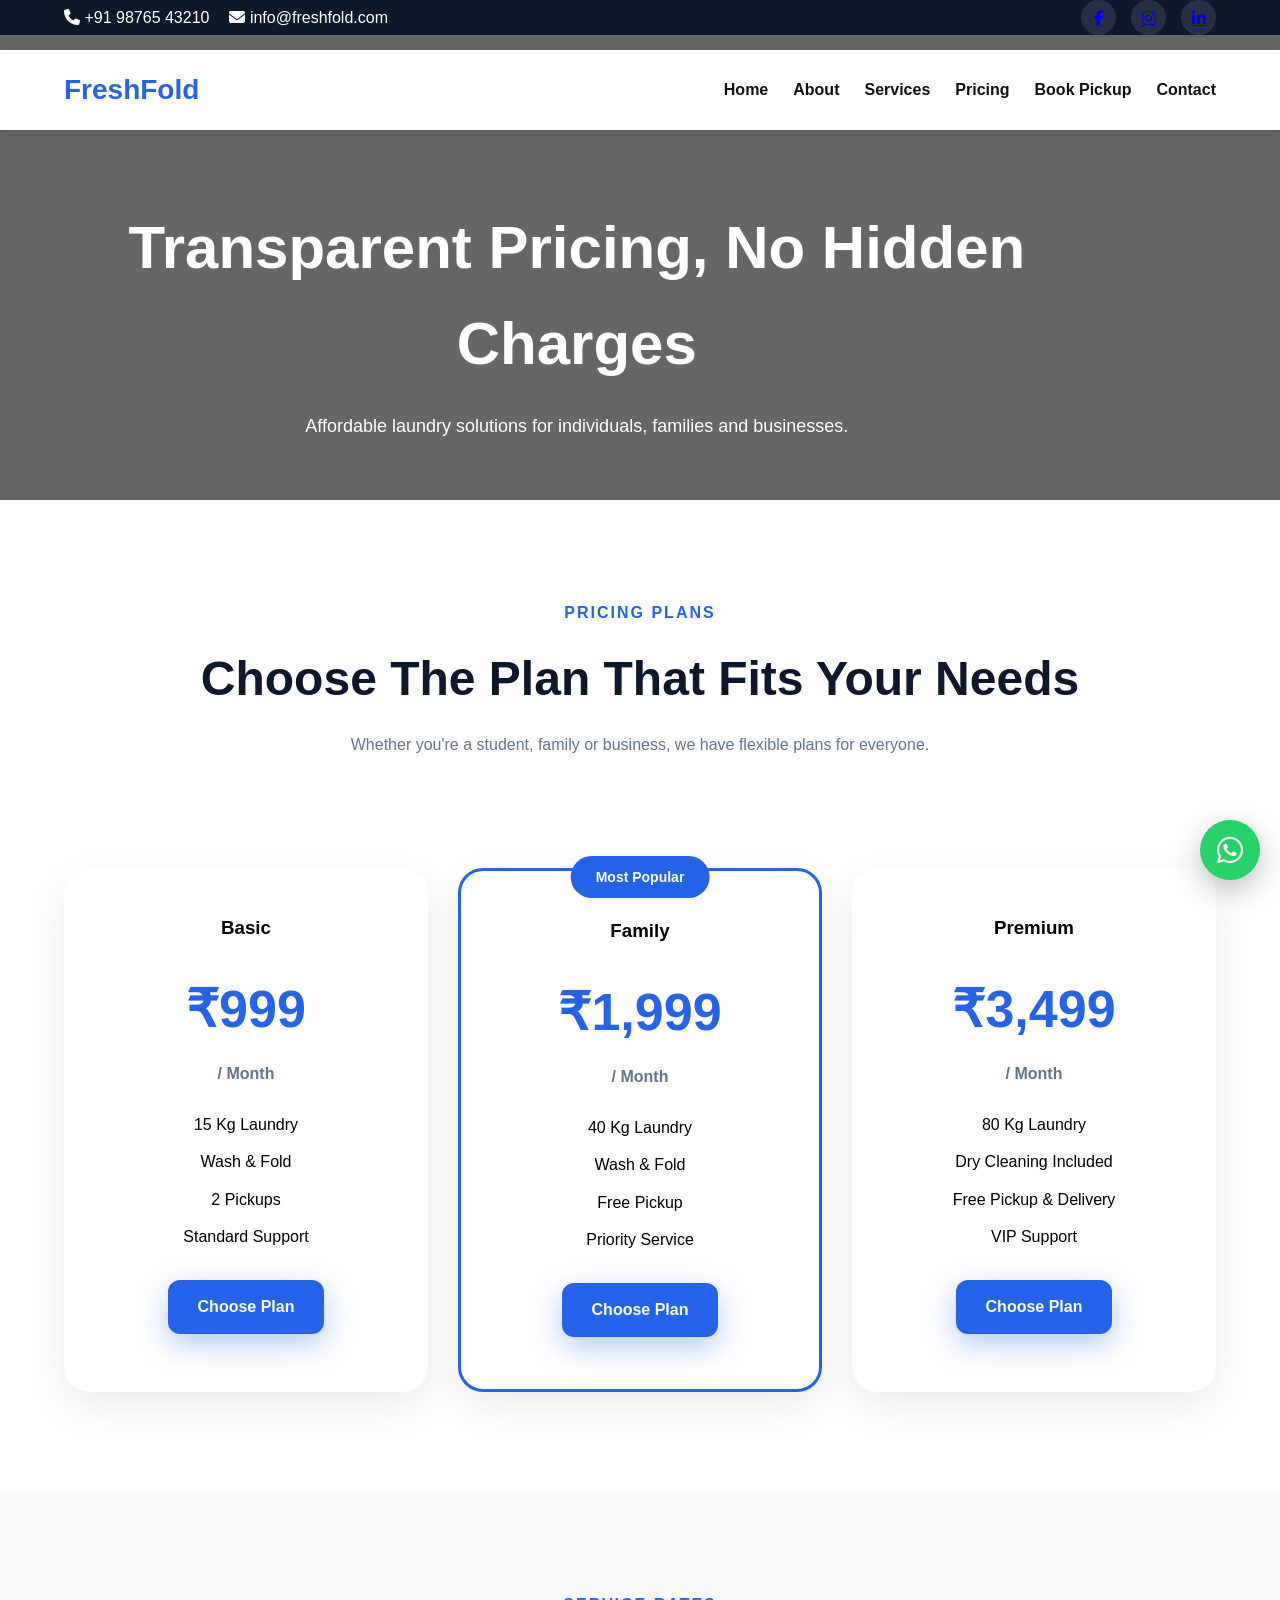
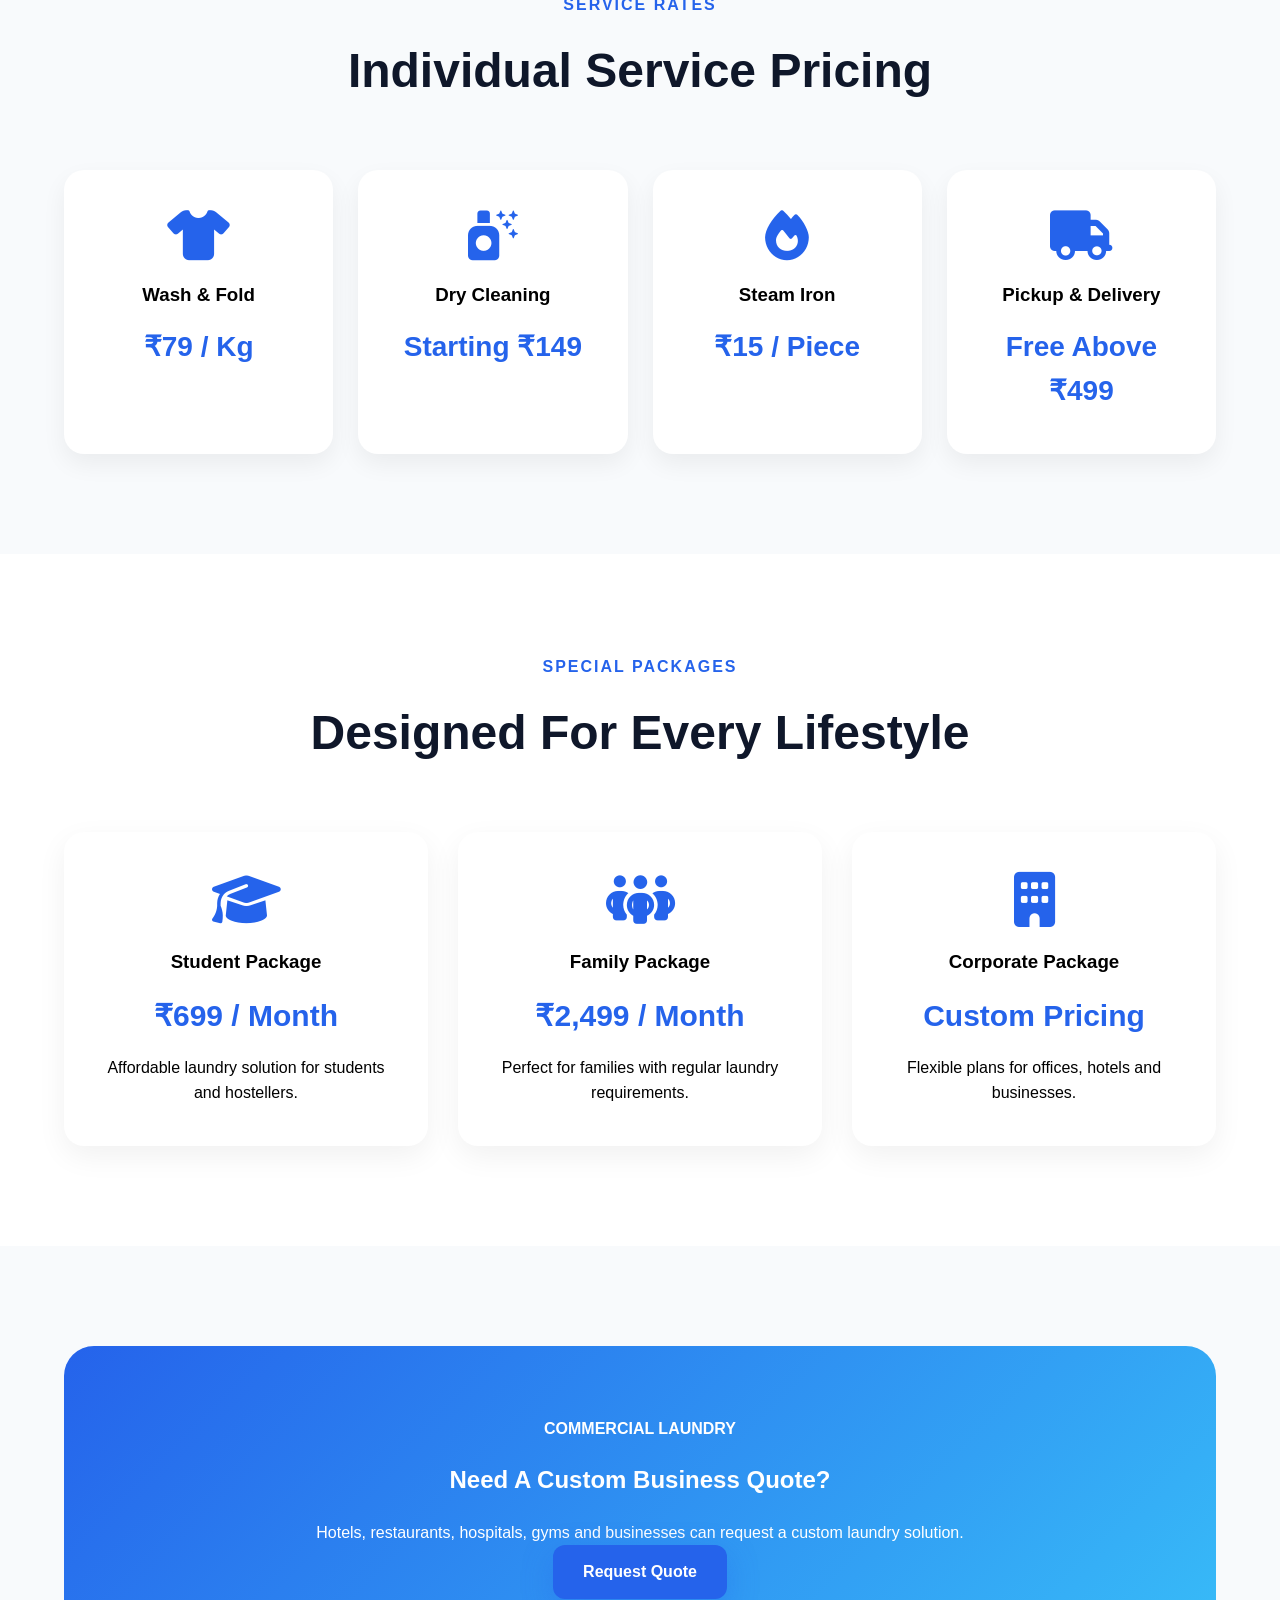
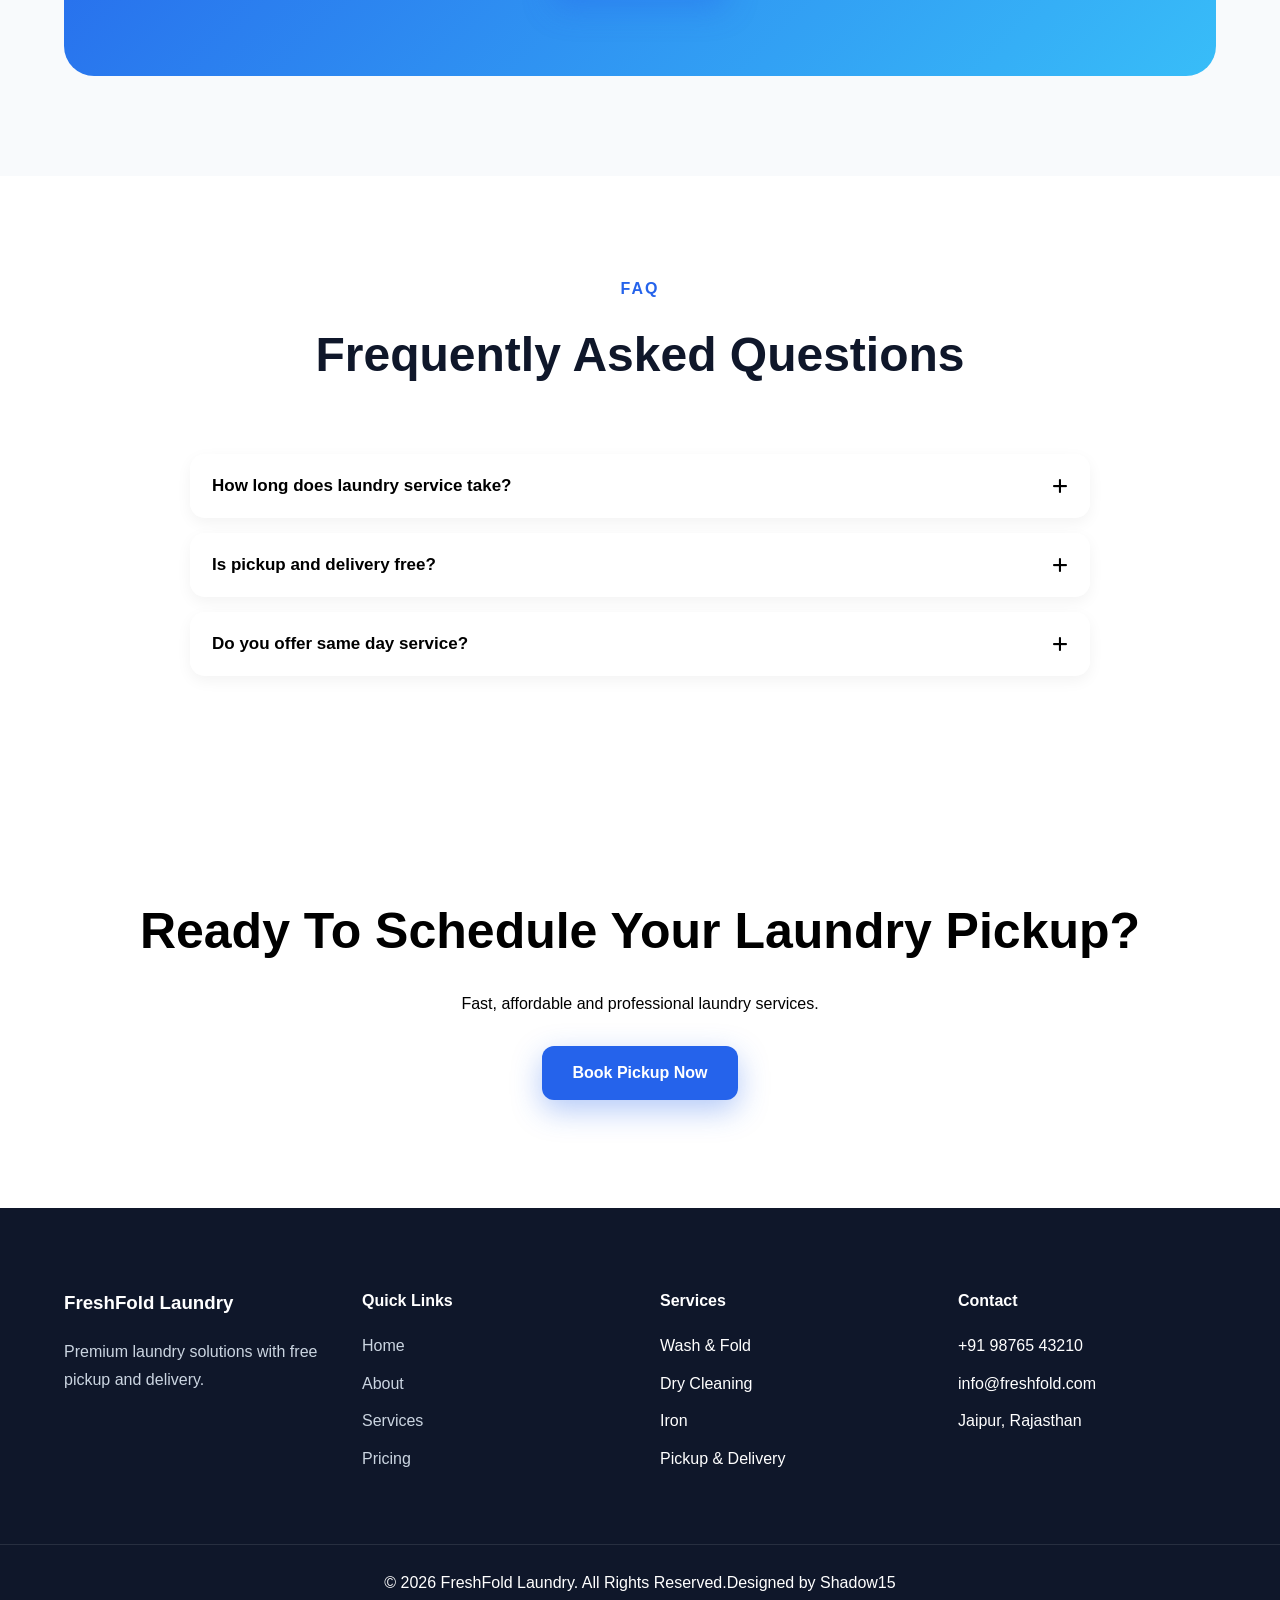
<file: pricing.html>
<!DOCTYPE html>
<html lang="en">

<head>

    <meta charset="UTF-8">

    <meta name="viewport"
          content="width=device-width, initial-scale=1.0">

    <title>
        Pricing Plans | FreshFold Laundry
    </title>

    <link rel="stylesheet"
          href="css/style.css">

    <link rel="stylesheet"
          href="https://cdnjs.cloudflare.com/ajax/libs/font-awesome/6.7.1/css/all.min.css">

</head>

<body>

    <!-- ================================= -->
    <!-- TOPBAR -->
    <!-- ================================= -->

    <div class="topbar">

        <div class="container">

            <div class="top-left">

                <span>

                    <i class="fa-solid fa-phone"></i>

                    +91 98765 43210

                </span>

                <span>

                    <i class="fa-solid fa-envelope"></i>

                    info@freshfold.com

                </span>

            </div>

            <div class="top-right">

                <a href="#">
                    <i class="fab fa-facebook-f"></i>
                </a>

                <a href="#">
                    <i class="fab fa-instagram"></i>
                </a>

                <a href="#">
                    <i class="fab fa-linkedin-in"></i>
                </a>

            </div>

        </div>

    </div>



    <!-- ================================= -->
    <!-- NAVBAR -->
    <!-- ================================= -->

    <nav class="navbar">

        <div class="container">

            <a href="index.html"
               class="logo">

                FreshFold

            </a>

            <ul class="nav-links">

                <li>
                    <a href="index.html">
                        Home
                    </a>
                </li>

                <li>
                    <a href="about.html">
                        About
                    </a>
                </li>

                <li>
                    <a href="services.html">
                        Services
                    </a>
                </li>

                <li>
                    <a href="pricing.html">
                        Pricing
                    </a>
                </li>

                <li>
                    <a href="booking.html">
                        Book Pickup
                    </a>
                </li>

                   
                <li>
                    <a href="contact.html">
                        Contact
                    </a>
                </li>

            </ul>

            <div class="menu-btn">

                <i class="fa-solid fa-bars"></i>

            </div>

        </div>

    </nav>



    <!-- ================================= -->
    <!-- PRICING HERO -->
    <!-- ================================= -->

    <section class="pricing-banner">

        <div class="banner-overlay">

            <div class="container">

                <h1>

                    Transparent Pricing,
                    No Hidden Charges

                </h1>

                <p>

                    Affordable laundry solutions
                    for individuals, families and
                    businesses.

                </p>

            </div>

        </div>

    </section>



    <!-- ================================= -->
    <!-- INTRO -->
    <!-- ================================= -->

    <section class="pricing-intro">

        <div class="container">

            <div class="section-title">

                <span>

                    Pricing Plans

                </span>

                <h2>

                    Choose The Plan
                    That Fits Your Needs

                </h2>

                <p>

                    Whether you're a student,
                    family or business,
                    we have flexible plans
                    for everyone.

                </p>

            </div>

        </div>

    </section>



    <!-- ================================= -->
    <!-- MONTHLY PLANS -->
    <!-- ================================= -->

    <section class="monthly-plans">

        <div class="container">

            <div class="pricing-grid">

                <!-- BASIC -->

                <div class="plan-card">

                    <h3>

                        Basic

                    </h3>

                    <div class="price">

                        ₹999

                        <span>

                            / Month

                        </span>

                    </div>

                    <ul>

                        <li>
                            15 Kg Laundry
                        </li>

                        <li>
                            Wash & Fold
                        </li>

                        <li>
                            2 Pickups
                        </li>

                        <li>
                            Standard Support
                        </li>

                    </ul>

                    <a href="booking.html"
                       class="btn-primary">

                        Choose Plan

                    </a>

                </div>



                <!-- FAMILY -->

                <div class="plan-card featured">

                    <div class="popular-tag">

                        Most Popular

                    </div>

                    <h3>

                        Family

                    </h3>

                    <div class="price">

                        ₹1,999

                        <span>

                            / Month

                        </span>

                    </div>

                    <ul>

                        <li>
                            40 Kg Laundry
                        </li>

                        <li>
                            Wash & Fold
                        </li>

                        <li>
                            Free Pickup
                        </li>

                        <li>
                            Priority Service
                        </li>

                    </ul>

                    <a href="booking.html"
                       class="btn-primary">

                        Choose Plan

                    </a>

                </div>



                <!-- PREMIUM -->

                <div class="plan-card">

                    <h3>

                        Premium

                    </h3>

                    <div class="price">

                        ₹3,499

                        <span>

                            / Month

                        </span>

                    </div>

                    <ul>

                        <li>
                            80 Kg Laundry
                        </li>

                        <li>
                            Dry Cleaning Included
                        </li>

                        <li>
                            Free Pickup & Delivery
                        </li>

                        <li>
                            VIP Support
                        </li>

                    </ul>

                    <a href="booking.html"
                       class="btn-primary">

                        Choose Plan

                    </a>

                </div>

            </div>

        </div>

    </section>



    <!-- ================================= -->
    <!-- SERVICE PRICING -->
    <!-- ================================= -->

    <section class="service-pricing">

        <div class="container">

            <div class="section-title">

                <span>

                    Service Rates

                </span>

                <h2>

                    Individual Service Pricing

                </h2>

            </div>

            <div class="service-price-grid">

                <div class="service-price-card">

                    <i class="fa-solid fa-shirt"></i>

                    <h3>

                        Wash & Fold

                    </h3>

                    <div class="service-price">

                        ₹79 / Kg

                    </div>

                </div>

                <div class="service-price-card">

                    <i class="fa-solid fa-spray-can-sparkles"></i>

                    <h3>

                        Dry Cleaning

                    </h3>

                    <div class="service-price">

                        Starting ₹149

                    </div>

                </div>

                <div class="service-price-card">

                    <i class="fa-solid fa-fire"></i>

                    <h3>

                        Steam Iron

                    </h3>

                    <div class="service-price">

                        ₹15 / Piece

                    </div>

                </div>

                <div class="service-price-card">

                    <i class="fa-solid fa-truck"></i>

                    <h3>

                        Pickup & Delivery

                    </h3>

                    <div class="service-price">

                        Free Above ₹499

                    </div>

                </div>

            </div>

        </div>

    </section>


    <!-- ================================= -->
    <!-- SPECIAL PACKAGES -->
    <!-- ================================= -->

    <section class="special-packages">

        <div class="container">

            <div class="section-title">

                <span>

                    Special Packages

                </span>

                <h2>

                    Designed For Every Lifestyle

                </h2>

            </div>

            <div class="package-grid">

                <!-- Student -->

                <div class="package-box">

                    <i class="fa-solid fa-graduation-cap"></i>

                    <h3>

                        Student Package

                    </h3>

                    <div class="package-rate">

                        ₹699 / Month

                    </div>

                    <p>

                        Affordable laundry solution
                        for students and hostellers.

                    </p>

                </div>

                <!-- Family -->

                <div class="package-box">

                    <i class="fa-solid fa-people-group"></i>

                    <h3>

                        Family Package

                    </h3>

                    <div class="package-rate">

                        ₹2,499 / Month

                    </div>

                    <p>

                        Perfect for families with
                        regular laundry requirements.

                    </p>

                </div>

                <!-- Corporate -->

                <div class="package-box">

                    <i class="fa-solid fa-building"></i>

                    <h3>

                        Corporate Package

                    </h3>

                    <div class="package-rate">

                        Custom Pricing

                    </div>

                    <p>

                        Flexible plans for offices,
                        hotels and businesses.

                    </p>

                </div>

            </div>

        </div>

    </section>



    <!-- ================================= -->
    <!-- COMMERCIAL CTA -->
    <!-- ================================= -->

    <section class="commercial-quote">

        <div class="container">

            <div class="commercial-content">

                <span>

                    Commercial Laundry

                </span>

                <h2>

                    Need A Custom Business Quote?

                </h2>

                <p>

                    Hotels, restaurants,
                    hospitals, gyms and
                    businesses can request
                    a custom laundry solution.

                </p>

                <a href="contact.html"
                   class="btn-primary">

                    Request Quote

                </a>

            </div>

        </div>

    </section>



    <!-- ================================= -->
    <!-- FAQ -->
    <!-- ================================= -->

    <section class="faq-section">

        <div class="container">

            <div class="section-title">

                <span>

                    FAQ

                </span>

                <h2>

                    Frequently Asked Questions

                </h2>

            </div>

            <div class="faq-container">

                <div class="faq-item">

                    <button class="faq-question">

                        How long does laundry service take?

                        <i class="fa-solid fa-plus"></i>

                    </button>

                    <div class="faq-answer">

                        <p>

                            Most orders are completed
                            within 24–48 hours.

                        </p>

                    </div>

                </div>

                <div class="faq-item">

                    <button class="faq-question">

                        Is pickup and delivery free?

                        <i class="fa-solid fa-plus"></i>

                    </button>

                    <div class="faq-answer">

                        <p>

                            Yes, free pickup and delivery
                            are available on selected plans.

                        </p>

                    </div>

                </div>

                <div class="faq-item">

                    <button class="faq-question">

                        Do you offer same day service?

                        <i class="fa-solid fa-plus"></i>

                    </button>

                    <div class="faq-answer">

                        <p>

                            Yes, express and same-day
                            service options are available.

                        </p>

                    </div>

                </div>

            </div>

        </div>

    </section>



    <!-- ================================= -->
    <!-- CTA -->
    <!-- ================================= -->

    <section class="pricing-cta">

        <div class="container">

            <h2>

                Ready To Schedule
                Your Laundry Pickup?

            </h2>

            <p>

                Fast, affordable and
                professional laundry services.

            </p>

            <a href="booking.html"
               class="btn-primary">

                Book Pickup Now

            </a>

        </div>

    </section>



    <!-- ================================= -->
    <!-- FOOTER -->
    <!-- ================================= -->

    <footer class="footer">

        <div class="container">

            <div class="footer-grid">

                <div class="footer-col">

                    <h3>

                        FreshFold Laundry

                    </h3>

                    <p>

                        Premium laundry solutions
                        with free pickup and delivery.

                    </p>

                </div>

                <div class="footer-col">

                    <h4>

                        Quick Links

                    </h4>

                    <ul>

                        <li><a href="index.html">Home</a></li>

                        <li><a href="about.html">About</a></li>

                        <li><a href="services.html">Services</a></li>

                        <li><a href="pricing.html">Pricing</a></li>

                    </ul>

                </div>

                <div class="footer-col">

                    <h4>

                        Services

                    </h4>

                    <ul>

                        <li>Wash & Fold</li>

                        <li>Dry Cleaning</li>

                        <li> Iron</li>

                        <li>Pickup & Delivery</li>

                    </ul>

                </div>

                <div class="footer-col">

                    <h4>

                        Contact

                    </h4>

                    <ul>

                        <li>+91 98765 43210</li>

                        <li>info@freshfold.com</li>

                        <li>Jaipur, Rajasthan</li>

                    </ul>

                </div>

            </div>

        </div>

        <div class="footer-bottom">

            <p>

                © 2026 FreshFold Laundry.
                All Rights Reserved.Designed by Shadow15

            </p>

        </div>

    </footer>



    <!-- WHATSAPP BUTTON -->

    <a href="https://wa.me/919876543210"
       class="whatsapp-btn"
       target="_blank">

        <i class="fab fa-whatsapp"></i>

    </a>



    <!-- TOP BUTTON -->

    <button id="topBtn">

        <i class="fa-solid fa-arrow-up"></i>

    </button>



    <!-- SCRIPT -->

     <script src="js/script.js"></script>

</body>
</html>
</file>
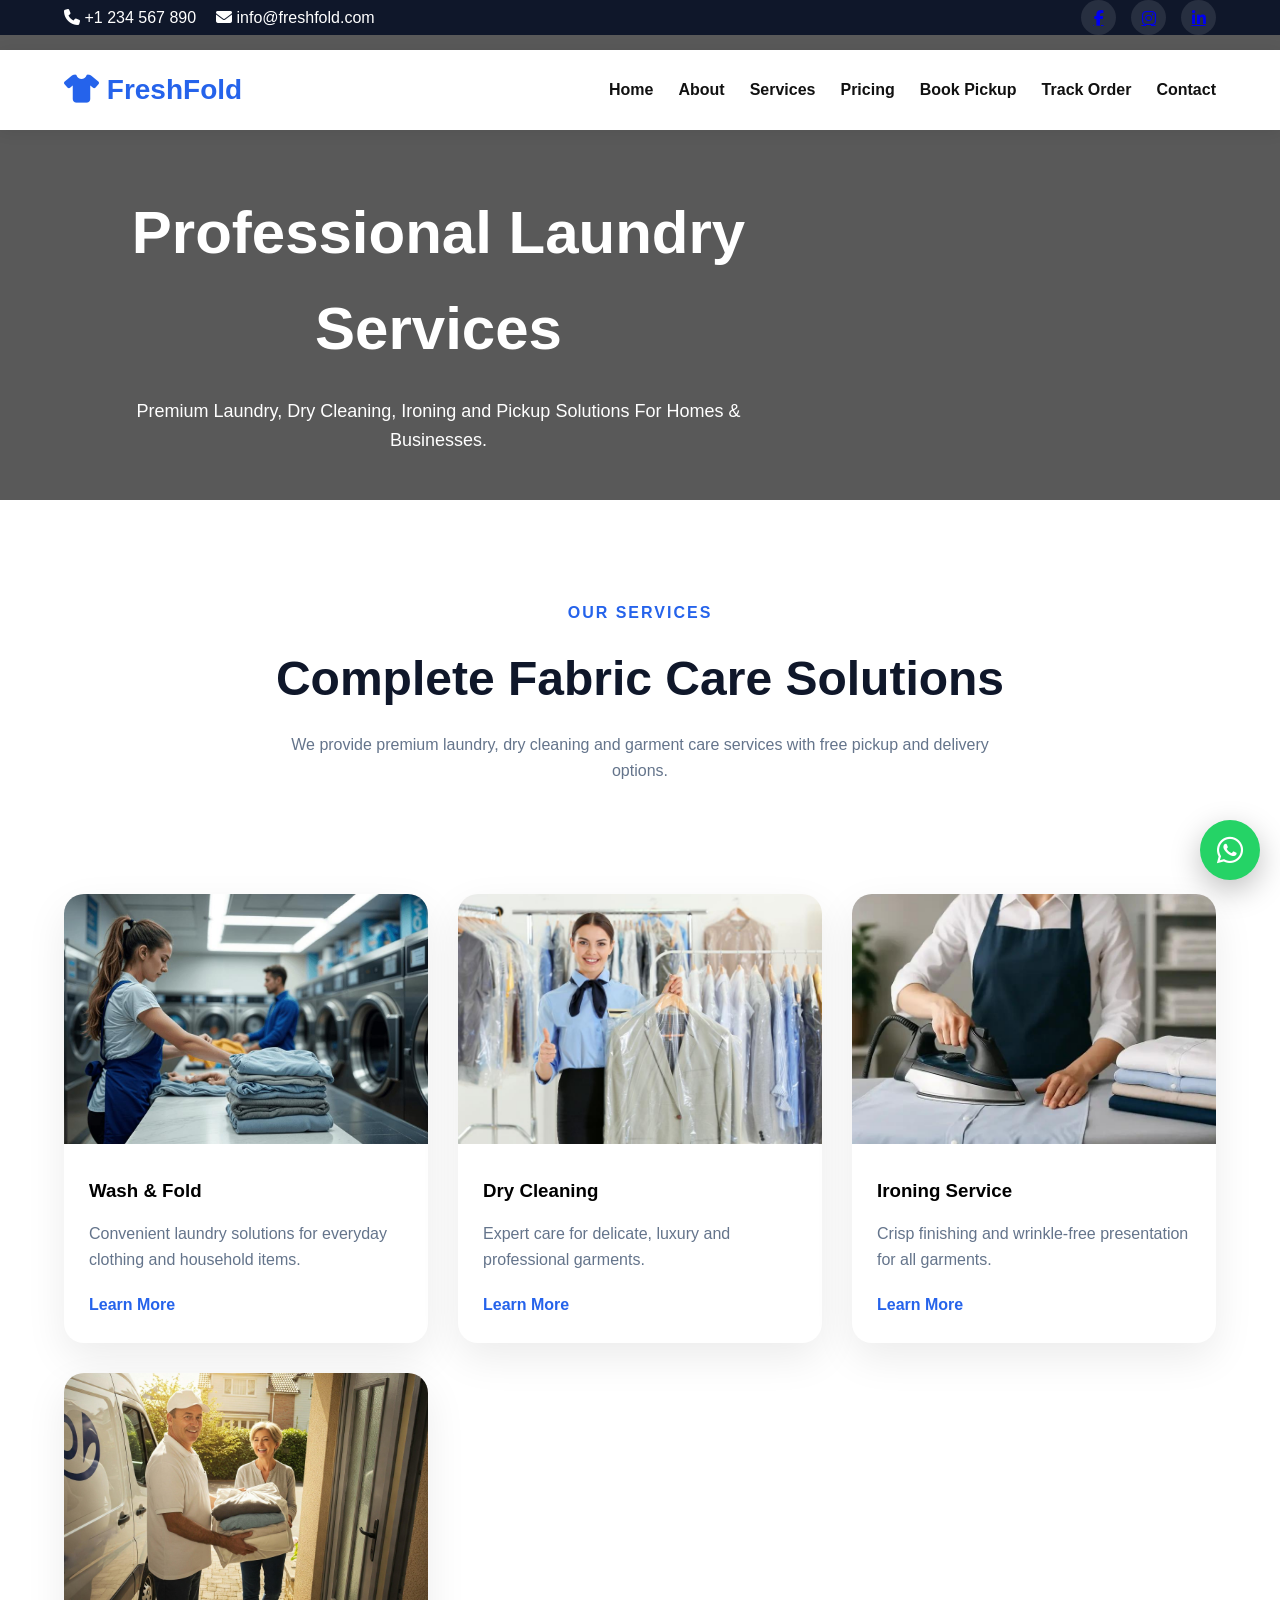
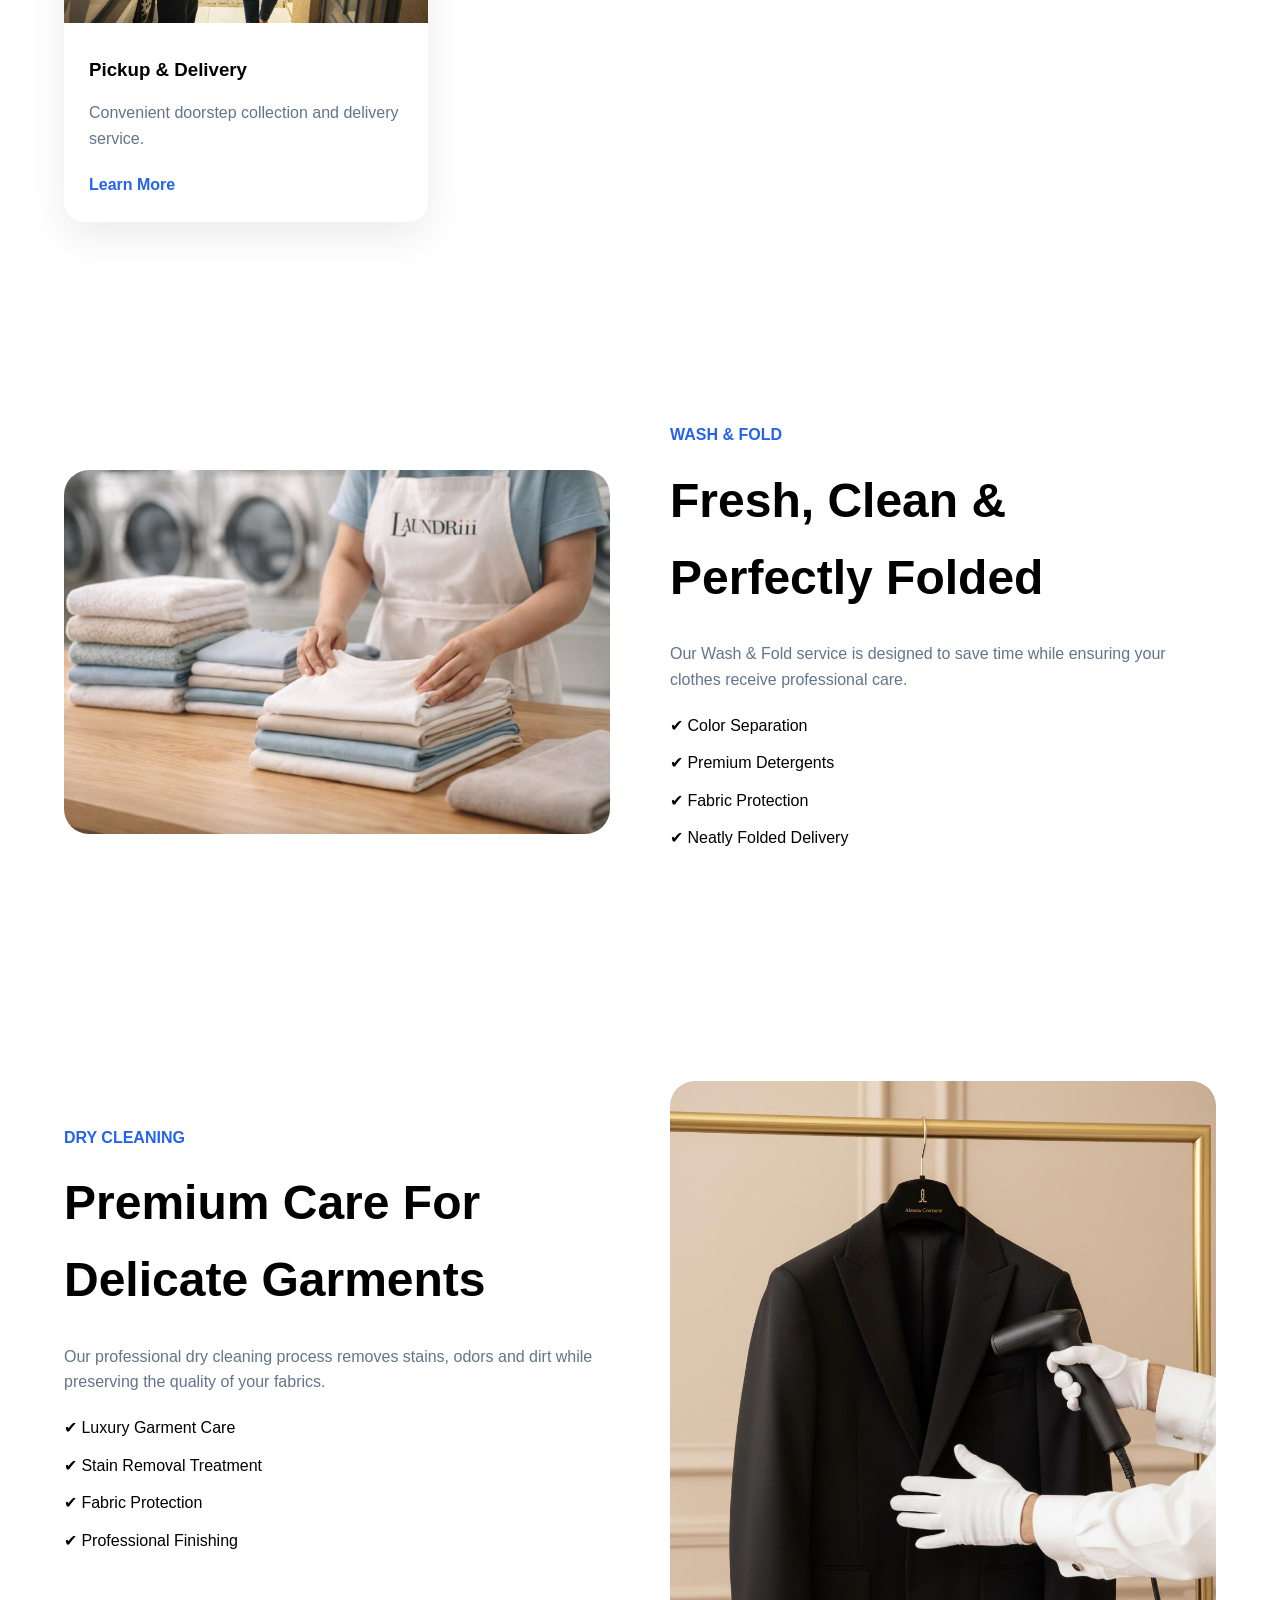
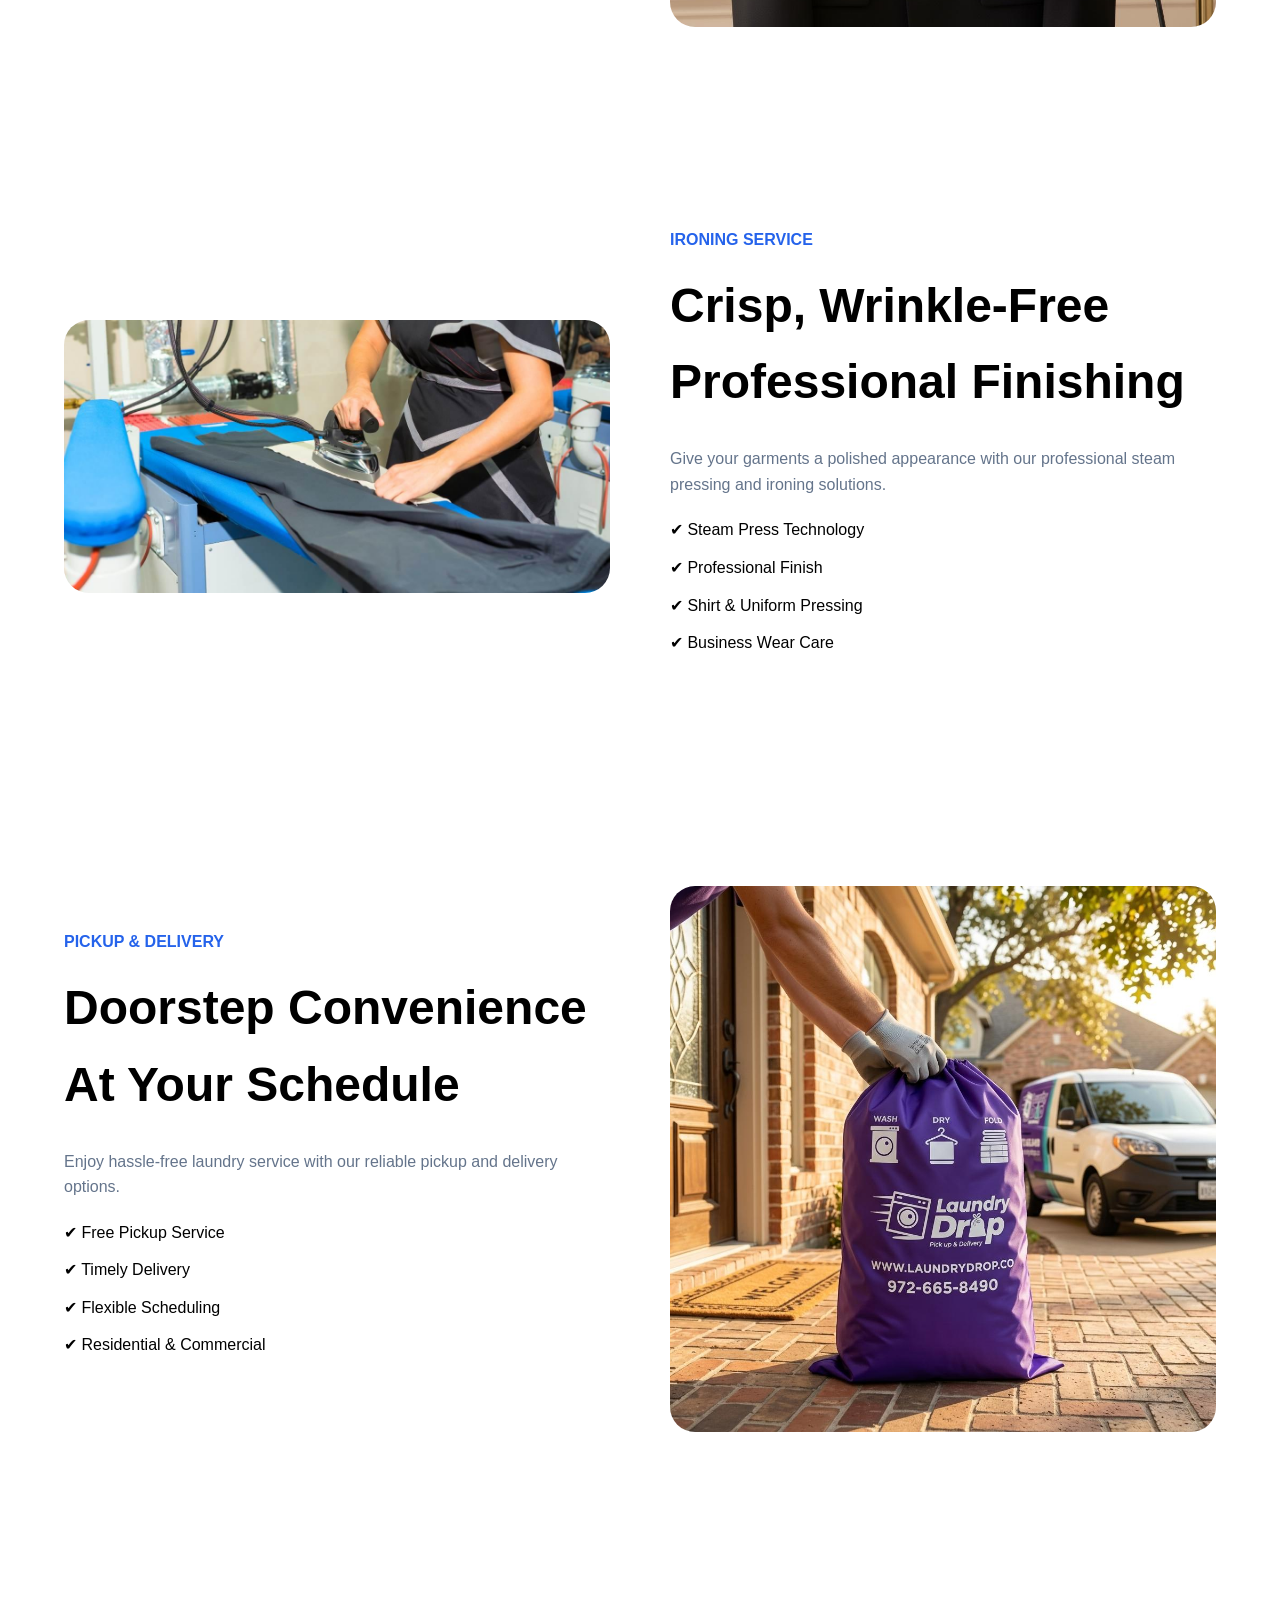
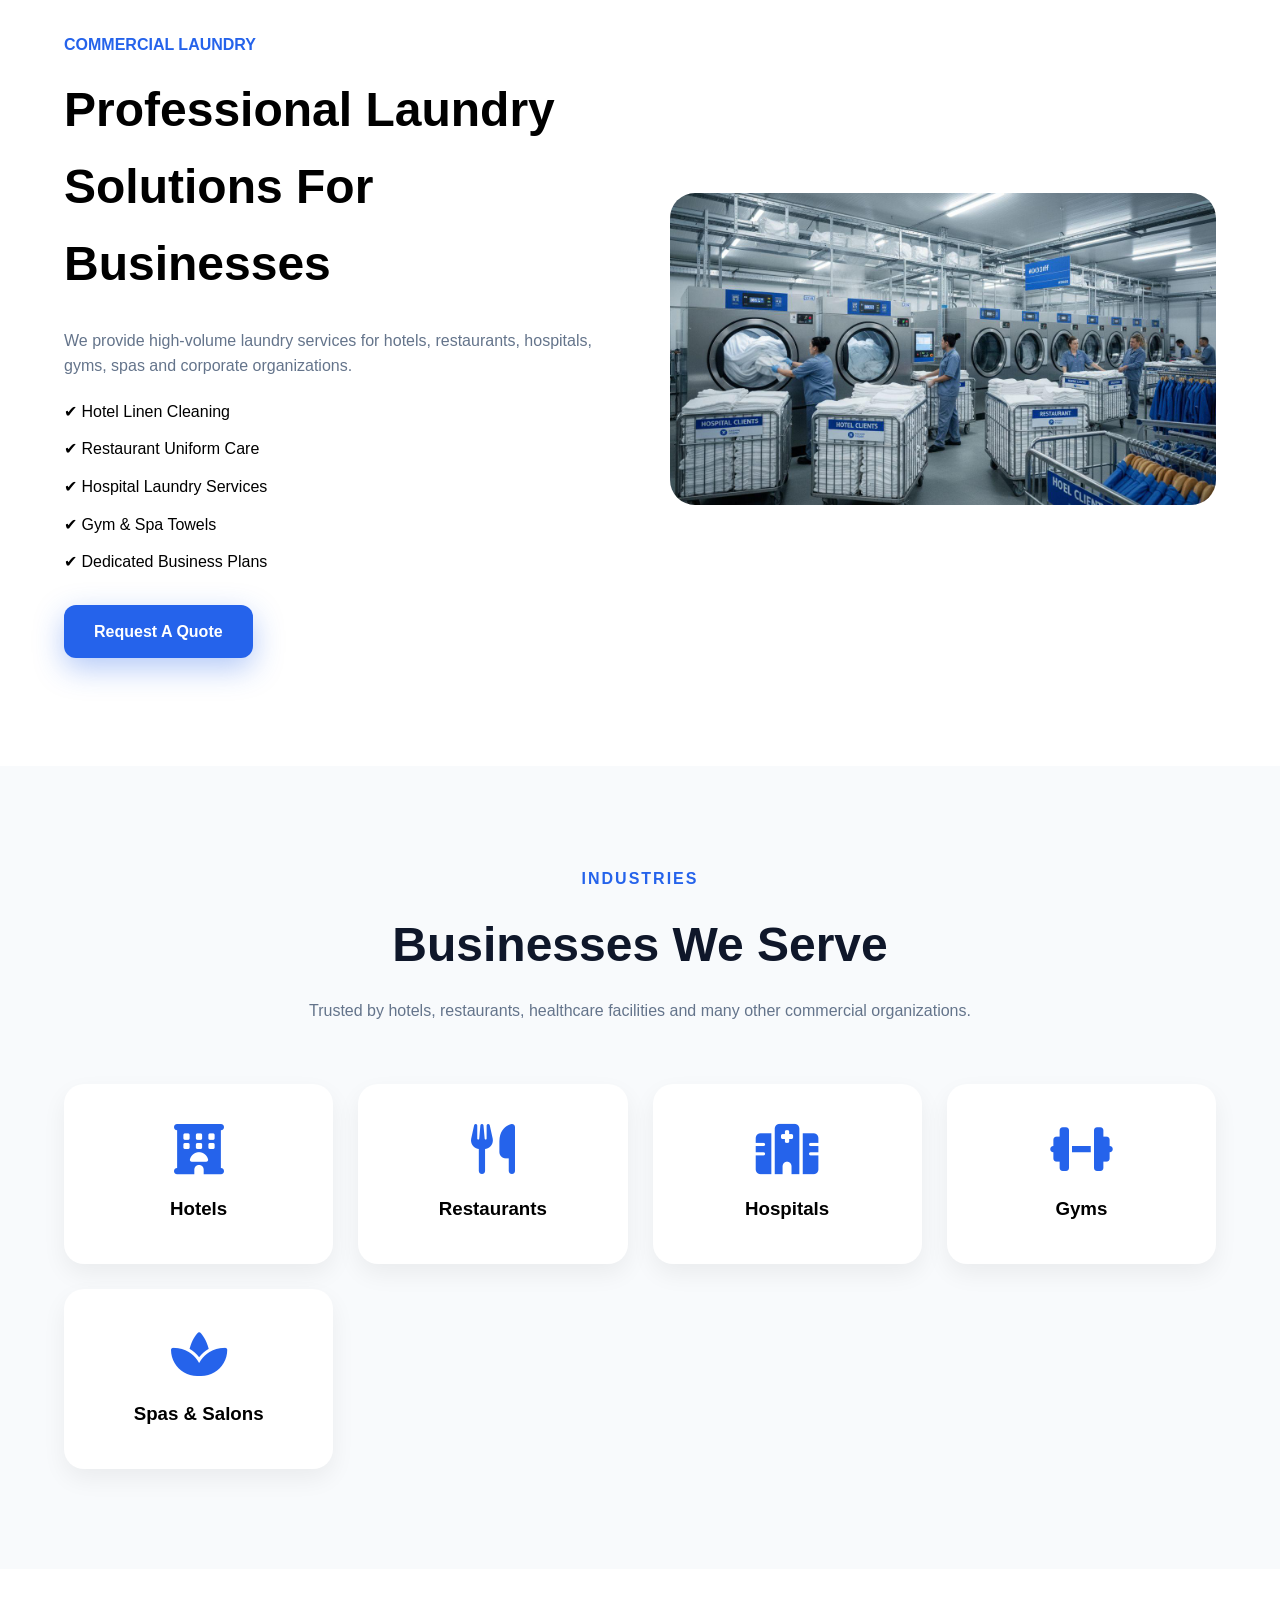
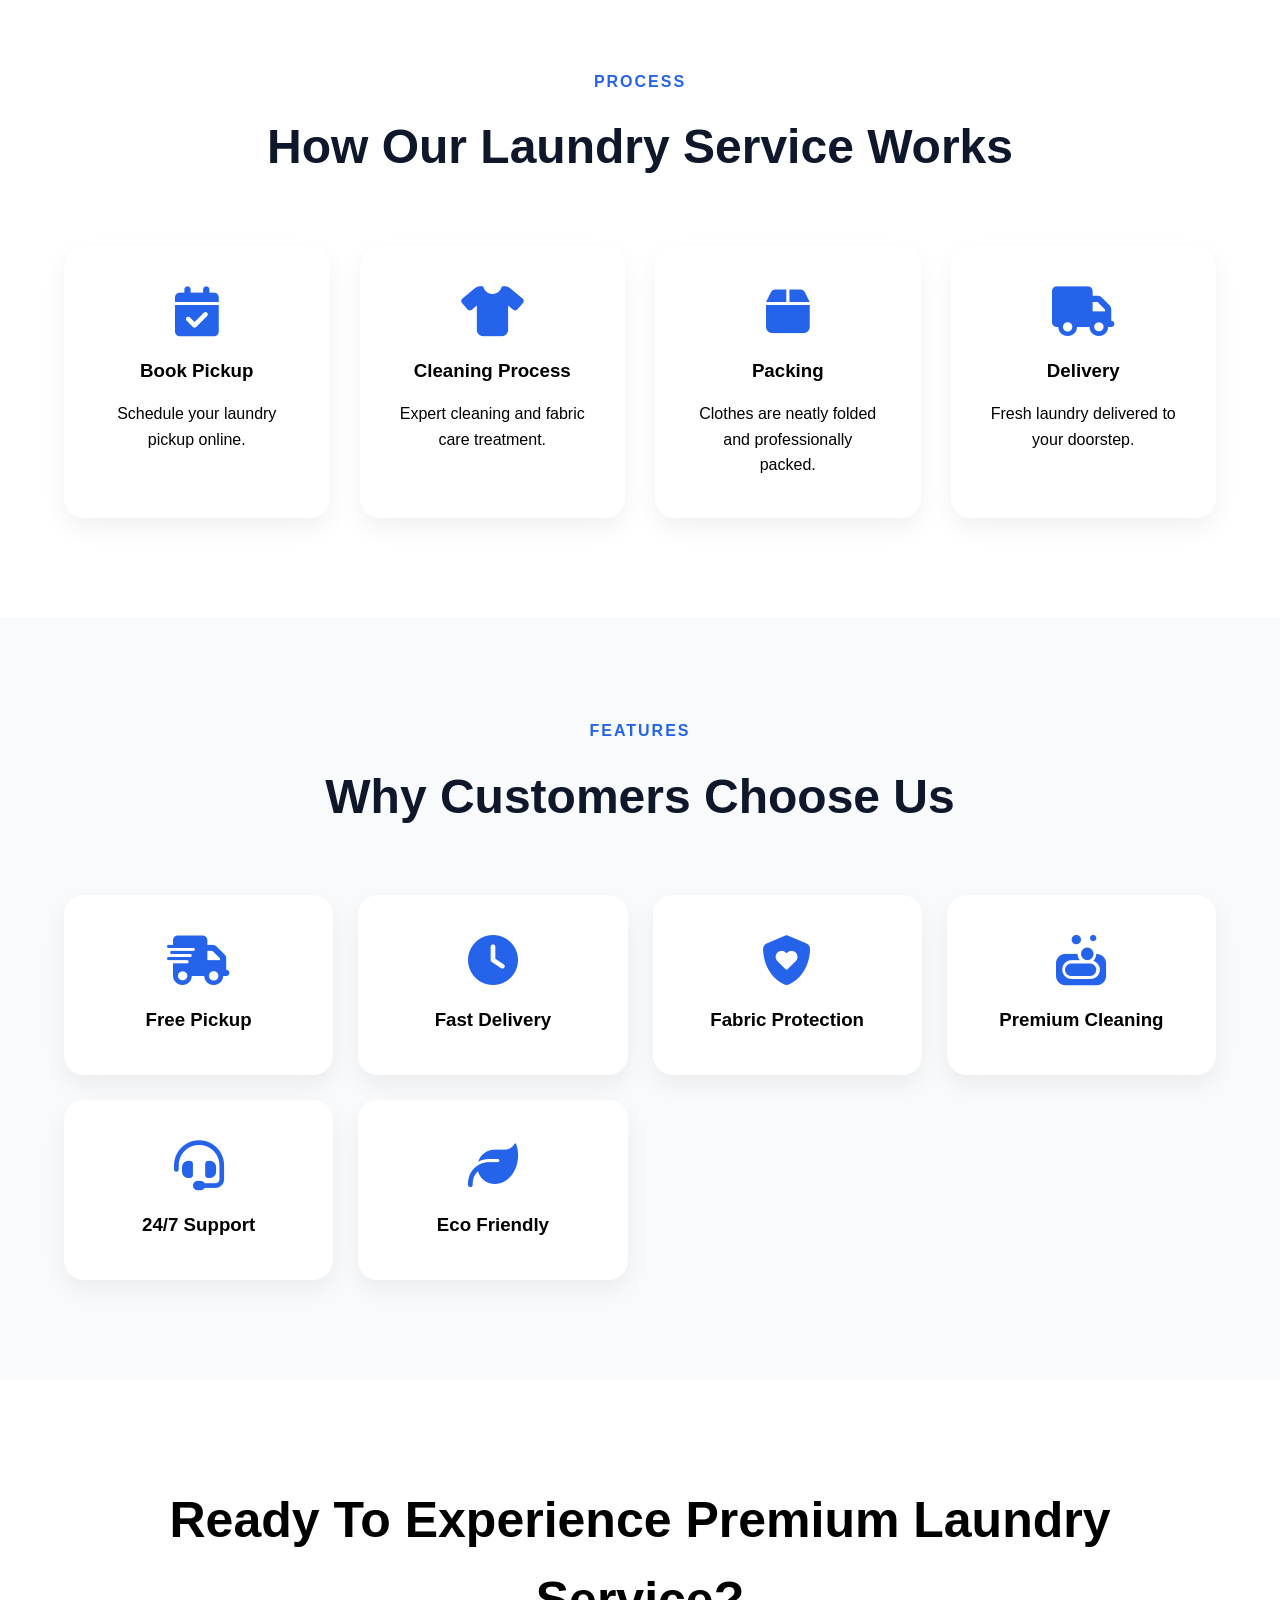
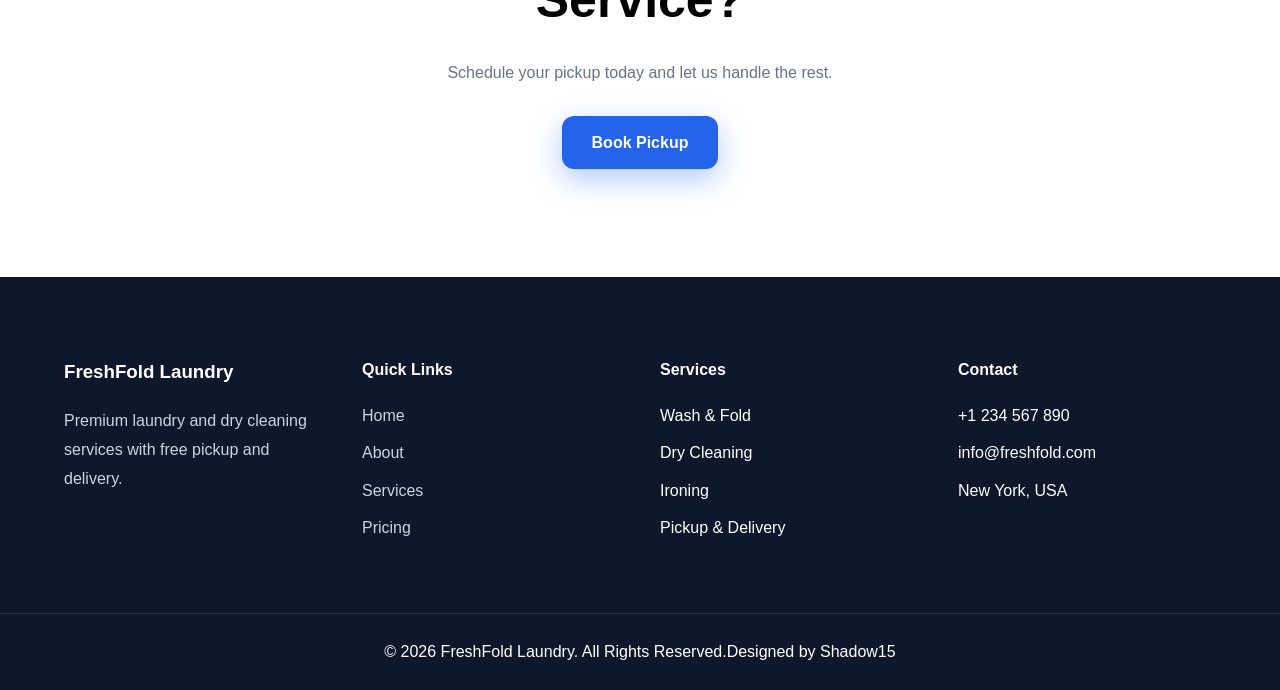
<file: services.html>
<!DOCTYPE html>
<html lang="en">

<head>

    <!-- Meta -->
    <meta charset="UTF-8">
    <meta name="viewport" content="width=device-width, initial-scale=1.0">

    <!-- Title -->
    <title>Our Services | FreshFold Laundry</title>

    <!-- Font Awesome -->
    <link rel="stylesheet"
        href="https://cdnjs.cloudflare.com/ajax/libs/font-awesome/6.7.1/css/all.min.css">

    <!-- Main CSS -->
    <link rel="stylesheet" href="css/style.css">

</head>

<body>

    <!-- ================================= -->
    <!-- HEADER WRAPPER START -->
    <!-- ================================= -->

    <div class="header-wrapper">

        <!-- Topbar -->

        <div class="topbar">

            <div class="container">

                <div class="top-left">

                    <span>
                        <i class="fa-solid fa-phone"></i>
                        +1 234 567 890
                    </span>

                    <span>
                        <i class="fa-solid fa-envelope"></i>
                        info@freshfold.com
                    </span>

                </div>

                <div class="top-right">

                    <a href="#">
                        <i class="fab fa-facebook-f"></i>
                    </a>

                    <a href="#">
                        <i class="fab fa-instagram"></i>
                    </a>

                    <a href="#">
                        <i class="fab fa-linkedin-in"></i>
                    </a>

                </div>

            </div>

        </div>

        <!-- Navbar -->

        <nav class="navbar">

            <div class="container">

                <a href="index.html" class="logo">

                    <i class="fa-solid fa-shirt"></i>

                    FreshFold

                </a>

                <ul class="nav-links">

                    <li>
                        <a href="index.html">Home</a>
                    </li>

                    <li>
                        <a href="about.html">About</a>
                    </li>

                    <li>
                        <a href="services.html">Services</a>
                    </li>

                    <li>
                        <a href="pricing.html">Pricing</a>
                    </li>

                    <li>
                        <a href="booking.html">Book Pickup</a>
                    </li>

                    <li>
                        <a href="tracking.html">Track Order</a>
                    </li>

                    <li>
                        <a href="contact.html">Contact</a>
                    </li>

                </ul>

                <div class="menu-btn">

                    <i class="fa-solid fa-bars"></i>

                </div>

            </div>

        </nav>

    </div>

    <!-- ================================= -->
    <!-- HEADER WRAPPER END -->
    <!-- ================================= -->



    <!-- ================================= -->
    <!-- SERVICES HERO START -->
    <!-- ================================= -->

    <section class="page-banner services-banner">

        <div class="banner-overlay">

            <div class="container">

                <h1>
                    Professional Laundry Services
                </h1>

                <p>
                    Premium Laundry, Dry Cleaning,
                    Ironing and Pickup Solutions
                    For Homes & Businesses.
                </p>

            </div>

        </div>

    </section>

    <!-- ================================= -->
    <!-- SERVICES HERO END -->
    <!-- ================================= -->



    <!-- ================================= -->
    <!-- SERVICES INTRO START -->
    <!-- ================================= -->

    <section class="services-intro">

        <div class="container">

            <div class="section-title">

                <span>
                    Our Services
                </span>

                <h2>
                    Complete Fabric Care Solutions
                </h2>

                <p>

                    We provide premium laundry,
                    dry cleaning and garment care
                    services with free pickup and
                    delivery options.

                </p>

            </div>

        </div>

    </section>

    <!-- ================================= -->
    <!-- SERVICES INTRO END -->
    <!-- ================================= -->



    <!-- ================================= -->
    <!-- MAIN SERVICES GRID START -->
    <!-- ================================= -->

    <section class="main-services">

        <div class="container">

            <div class="services-grid">

                <!-- Service 1 -->

                <div class="service-box">

                    <img
                    src="assets/wash & fold image 1.jpg"
                    alt="Wash Fold">

                    <div class="service-info">

                        <h3>
                            Wash & Fold
                        </h3>

                        <p>

                            Convenient laundry
                            solutions for everyday
                            clothing and household
                            items.

                        </p>

                        <a href="#wash-fold">

                            Learn More

                        </a>

                    </div>

                </div>

                <!-- Service 2 -->

                <div class="service-box">

                    <img
                    src="assets/dry cleaning image 1.jpg"
                    alt="Dry Cleaning">

                    <div class="service-info">

                        <h3>
                            Dry Cleaning
                        </h3>

                        <p>

                            Expert care for delicate,
                            luxury and professional
                            garments.

                        </p>

                        <a href="#dry-cleaning">

                            Learn More

                        </a>

                    </div>

                </div>

                <!-- Service 3 -->

                <div class="service-box">

                    <img
                    src="assets/ironing image 1.jpg"
                    alt="Ironing Service">

                    <div class="service-info">

                        <h3>
                            Ironing Service
                        </h3>

                        <p>

                            Crisp finishing and
                            wrinkle-free presentation
                            for all garments.

                        </p>

                        <a href="#ironing">

                            Learn More

                        </a>

                    </div>

                </div>

                <!-- Service 4 -->

                <div class="service-box">

                    <img
                    src="assets/pickup & delivery.jpg"
                    alt="Pickup Delivery">

                    <div class="service-info">

                        <h3>
                            Pickup & Delivery
                        </h3>

                        <p>

                            Convenient doorstep
                            collection and delivery
                            service.

                        </p>

                        <a href="#pickup-delivery">

                            Learn More

                        </a>

                    </div>

                </div>

            </div>

        </div>

    </section>

    <!-- ================================= -->
    <!-- MAIN SERVICES GRID END -->
    <!-- ================================= -->



    <!-- ================================= -->
    <!-- WASH & FOLD START -->
    <!-- ================================= -->

    <section
    class="service-detail"
    id="wash-fold">

        <div class="container">

            <div class="detail-grid">

                <div class="detail-image">

                    <img
                    src="assets/wash & fold image 2.jpg"
                    alt="Wash Fold">

                </div>

                <div class="detail-content">

                    <span>
                        Wash & Fold
                    </span>

                    <h2>

                        Fresh, Clean &
                        Perfectly Folded

                    </h2>

                    <p>

                        Our Wash & Fold service
                        is designed to save time
                        while ensuring your clothes
                        receive professional care.

                    </p>

                    <ul>

                        <li>
                            ✔ Color Separation
                        </li>

                        <li>
                            ✔ Premium Detergents
                        </li>

                        <li>
                            ✔ Fabric Protection
                        </li>

                        <li>
                            ✔ Neatly Folded Delivery
                        </li>

                    </ul>

                </div>

            </div>

        </div>

    </section>

    <!-- ================================= -->
    <!-- WASH & FOLD END -->
    <!-- ================================= -->

    <!-- ================================= -->
    <!-- DRY CLEANING START -->
    <!-- ================================= -->

    <section
    class="service-detail"
    id="dry-cleaning">

        <div class="container">

            <div class="detail-grid reverse">

                <div class="detail-image">

                    <img
                    src="assets/dry cleaning image 2.jpg"
                    alt="Dry Cleaning">

                </div>

                <div class="detail-content">

                    <span>
                        Dry Cleaning
                    </span>

                    <h2>

                        Premium Care For
                        Delicate Garments

                    </h2>

                    <p>

                        Our professional dry cleaning
                        process removes stains, odors
                        and dirt while preserving the
                        quality of your fabrics.

                    </p>

                    <ul>

                        <li>
                            ✔ Luxury Garment Care
                        </li>

                        <li>
                            ✔ Stain Removal Treatment
                        </li>

                        <li>
                            ✔ Fabric Protection
                        </li>

                        <li>
                            ✔ Professional Finishing
                        </li>

                    </ul>

                </div>

            </div>

        </div>

    </section>

    <!-- ================================= -->
    <!-- DRY CLEANING END -->
    <!-- ================================= -->



    <!-- ================================= -->
    <!-- IRONING START -->
    <!-- ================================= -->

    <section
    class="service-detail"
    id="ironing">

        <div class="container">

            <div class="detail-grid">

                <div class="detail-image">

                    <img
                    src="assets/ironing image 2.jpg"
                    alt="Ironing Service">

                </div>

                <div class="detail-content">

                    <span>
                        Ironing Service
                    </span>

                    <h2>

                        Crisp, Wrinkle-Free
                        Professional Finishing

                    </h2>

                    <p>

                        Give your garments a polished
                        appearance with our professional
                        steam pressing and ironing
                        solutions.

                    </p>

                    <ul>

                        <li>
                            ✔ Steam Press Technology
                        </li>

                        <li>
                            ✔ Professional Finish
                        </li>

                        <li>
                            ✔ Shirt & Uniform Pressing
                        </li>

                        <li>
                            ✔ Business Wear Care
                        </li>

                    </ul>

                </div>

            </div>

        </div>

    </section>

    <!-- ================================= -->
    <!-- IRONING END -->
    <!-- ================================= -->



    <!-- ================================= -->
    <!-- PICKUP & DELIVERY START -->
    <!-- ================================= -->

    <section
    class="service-detail"
    id="pickup-delivery">

        <div class="container">

            <div class="detail-grid reverse">

                <div class="detail-image">

                    <img
                    src="assets/pickup & delivery image 2.jpg"
                    alt="Pickup Delivery">

                </div>

                <div class="detail-content">

                    <span>
                        Pickup & Delivery
                    </span>

                    <h2>

                        Doorstep Convenience
                        At Your Schedule

                    </h2>

                    <p>

                        Enjoy hassle-free laundry
                        service with our reliable
                        pickup and delivery options.

                    </p>

                    <ul>

                        <li>
                            ✔ Free Pickup Service
                        </li>

                        <li>
                            ✔ Timely Delivery
                        </li>

                        <li>
                            ✔ Flexible Scheduling
                        </li>

                        <li>
                            ✔ Residential & Commercial
                        </li>

                    </ul>

                </div>

            </div>

        </div>

    </section>

    <!-- ================================= -->
    <!-- PICKUP & DELIVERY END -->
    <!-- ================================= -->



    <!-- ================================= -->
    <!-- COMMERCIAL LAUNDRY START -->
    <!-- ================================= -->

    <section class="commercial-laundry">

        <div class="container">

            <div class="detail-grid">

                <div class="detail-content">

                    <span>
                        Commercial Laundry
                    </span>

                    <h2>

                        Professional Laundry
                        Solutions For Businesses

                    </h2>

                    <p>

                        We provide high-volume laundry
                        services for hotels, restaurants,
                        hospitals, gyms, spas and
                        corporate organizations.

                    </p>

                    <ul>

                        <li>
                            ✔ Hotel Linen Cleaning
                        </li>

                        <li>
                            ✔ Restaurant Uniform Care
                        </li>

                        <li>
                            ✔ Hospital Laundry Services
                        </li>

                        <li>
                            ✔ Gym & Spa Towels
                        </li>

                        <li>
                            ✔ Dedicated Business Plans
                        </li>

                    </ul>

                    <a
                    href="contact.html"
                    class="btn-primary">

                        Request A Quote

                    </a>

                </div>

                <div class="detail-image">

                    <img
                    src="assets/commercial laundary services image.jpg"
                    alt="Commercial Laundry">

                </div>

            </div>

        </div>

    </section>

    <!-- ================================= -->
    <!-- COMMERCIAL LAUNDRY END -->
    <!-- ================================= -->


    <!-- ================================= -->
    <!-- INDUSTRIES WE SERVE START -->
    <!-- ================================= -->

    <section class="industries">

        <div class="container">

            <div class="section-title">

                <span>
                    Industries
                </span>

                <h2>
                    Businesses We Serve
                </h2>

                <p>

                    Trusted by hotels, restaurants,
                    healthcare facilities and many
                    other commercial organizations.

                </p>

            </div>

            <div class="industry-grid">

                <div class="industry-card">

                    <i class="fa-solid fa-hotel"></i>

                    <h3>Hotels</h3>

                </div>

                <div class="industry-card">

                    <i class="fa-solid fa-utensils"></i>

                    <h3>Restaurants</h3>

                </div>

                <div class="industry-card">

                    <i class="fa-solid fa-hospital"></i>

                    <h3>Hospitals</h3>

                </div>

                <div class="industry-card">

                    <i class="fa-solid fa-dumbbell"></i>

                    <h3>Gyms</h3>

                </div>

                <div class="industry-card">

                    <i class="fa-solid fa-spa"></i>

                    <h3>Spas & Salons</h3>

                </div>

            </div>

        </div>

    </section>

    <!-- ================================= -->
    <!-- INDUSTRIES WE SERVE END -->
    <!-- ================================= -->



    <!-- ================================= -->
    <!-- PROCESS SECTION START -->
    <!-- ================================= -->

    <section class="service-process">

        <div class="container">

            <div class="section-title">

                <span>
                    Process
                </span>

                <h2>
                    How Our Laundry Service Works
                </h2>

            </div>

            <div class="process-grid">

                <div class="process-card">

                    <i class="fa-solid fa-calendar-check"></i>

                    <h3>
                        Book Pickup
                    </h3>

                    <p>

                        Schedule your laundry
                        pickup online.

                    </p>

                </div>

                <div class="process-card">

                    <i class="fa-solid fa-shirt"></i>

                    <h3>
                        Cleaning Process
                    </h3>

                    <p>

                        Expert cleaning and
                        fabric care treatment.

                    </p>

                </div>

                <div class="process-card">

                    <i class="fa-solid fa-box"></i>

                    <h3>
                        Packing
                    </h3>

                    <p>

                        Clothes are neatly folded
                        and professionally packed.

                    </p>

                </div>

                <div class="process-card">

                    <i class="fa-solid fa-truck"></i>

                    <h3>
                        Delivery
                    </h3>

                    <p>

                        Fresh laundry delivered
                        to your doorstep.

                    </p>

                </div>

            </div>

        </div>

    </section>

    <!-- ================================= -->
    <!-- PROCESS SECTION END -->
    <!-- ================================= -->



    <!-- ================================= -->
    <!-- FEATURES START -->
    <!-- ================================= -->

    <section class="features-section">

        <div class="container">

            <div class="section-title">

                <span>
                    Features
                </span>

                <h2>
                    Why Customers Choose Us
                </h2>

            </div>

            <div class="feature-grid">

                <div class="feature-box">

                    <i class="fa-solid fa-truck-fast"></i>

                    <h3>
                        Free Pickup
                    </h3>

                </div>

                <div class="feature-box">

                    <i class="fa-solid fa-clock"></i>

                    <h3>
                        Fast Delivery
                    </h3>

                </div>

                <div class="feature-box">

                    <i class="fa-solid fa-shield-heart"></i>

                    <h3>
                        Fabric Protection
                    </h3>

                </div>

                <div class="feature-box">

                    <i class="fa-solid fa-soap"></i>

                    <h3>
                        Premium Cleaning
                    </h3>

                </div>

                <div class="feature-box">

                    <i class="fa-solid fa-headset"></i>

                    <h3>
                        24/7 Support
                    </h3>

                </div>

                <div class="feature-box">

                    <i class="fa-solid fa-leaf"></i>

                    <h3>
                        Eco Friendly
                    </h3>

                </div>

            </div>

        </div>

    </section>

    <!-- ================================= -->
    <!-- FEATURES END -->
    <!-- ================================= -->



    <!-- ================================= -->
    <!-- CTA START -->
    <!-- ================================= -->

    <section class="about-cta">

        <div class="container">

            <h2>

                Ready To Experience
                Premium Laundry Service?

            </h2>

            <p>

                Schedule your pickup today
                and let us handle the rest.

            </p>

            <a
            href="booking.html"
            class="btn-primary">

                Book Pickup

            </a>

        </div>

    </section>

    <!-- ================================= -->
    <!-- CTA END -->
    <!-- ================================= -->



    <!-- ================================= -->
    <!-- FOOTER START -->
    <!-- ================================= -->

    <footer class="footer">

        <div class="container">

            <div class="footer-grid">

                <div class="footer-col">

                    <h3>
                        FreshFold Laundry
                    </h3>

                    <p>

                        Premium laundry and dry
                        cleaning services with
                        free pickup and delivery.

                    </p>

                </div>

                <div class="footer-col">

                    <h4>
                        Quick Links
                    </h4>

                    <ul>

                        <li>
                            <a href="index.html">
                                Home
                            </a>
                        </li>

                        <li>
                            <a href="about.html">
                                About
                            </a>
                        </li>

                        <li>
                            <a href="services.html">
                                Services
                            </a>
                        </li>

                        <li>
                            <a href="pricing.html">
                                Pricing
                            </a>
                        </li>

                    </ul>

                </div>

                <div class="footer-col">

                    <h4>
                        Services
                    </h4>

                    <ul>

                        <li>Wash & Fold</li>

                        <li>Dry Cleaning</li>

                        <li>Ironing</li>

                        <li>Pickup & Delivery</li>

                    </ul>

                </div>

                <div class="footer-col">

                    <h4>
                        Contact
                    </h4>

                    <ul>

                        <li>
                            +1 234 567 890
                        </li>

                        <li>
                            info@freshfold.com
                        </li>

                        <li>
                            New York, USA
                        </li>

                    </ul>

                </div>

            </div>

        </div>

        <div class="footer-bottom">

            <p>

                © 2026 FreshFold Laundry.
                All Rights Reserved.Designed by Shadow15

            </p>

        </div>

    </footer>

    <!-- ================================= -->
    <!-- FOOTER END -->
    <!-- ================================= -->



    <!-- WhatsApp -->

    <a
    href="https://wa.me/919876543210"
    class="whatsapp-btn"
    target="_blank">

        <i class="fab fa-whatsapp"></i>

    </a>



    <!-- Top Button -->

    <button id="topBtn">

        <i class="fa-solid fa-arrow-up"></i>

    </button>



    <!-- JavaScript -->

    <script src="js/script.js"></script>

</body>

</html>
</file>
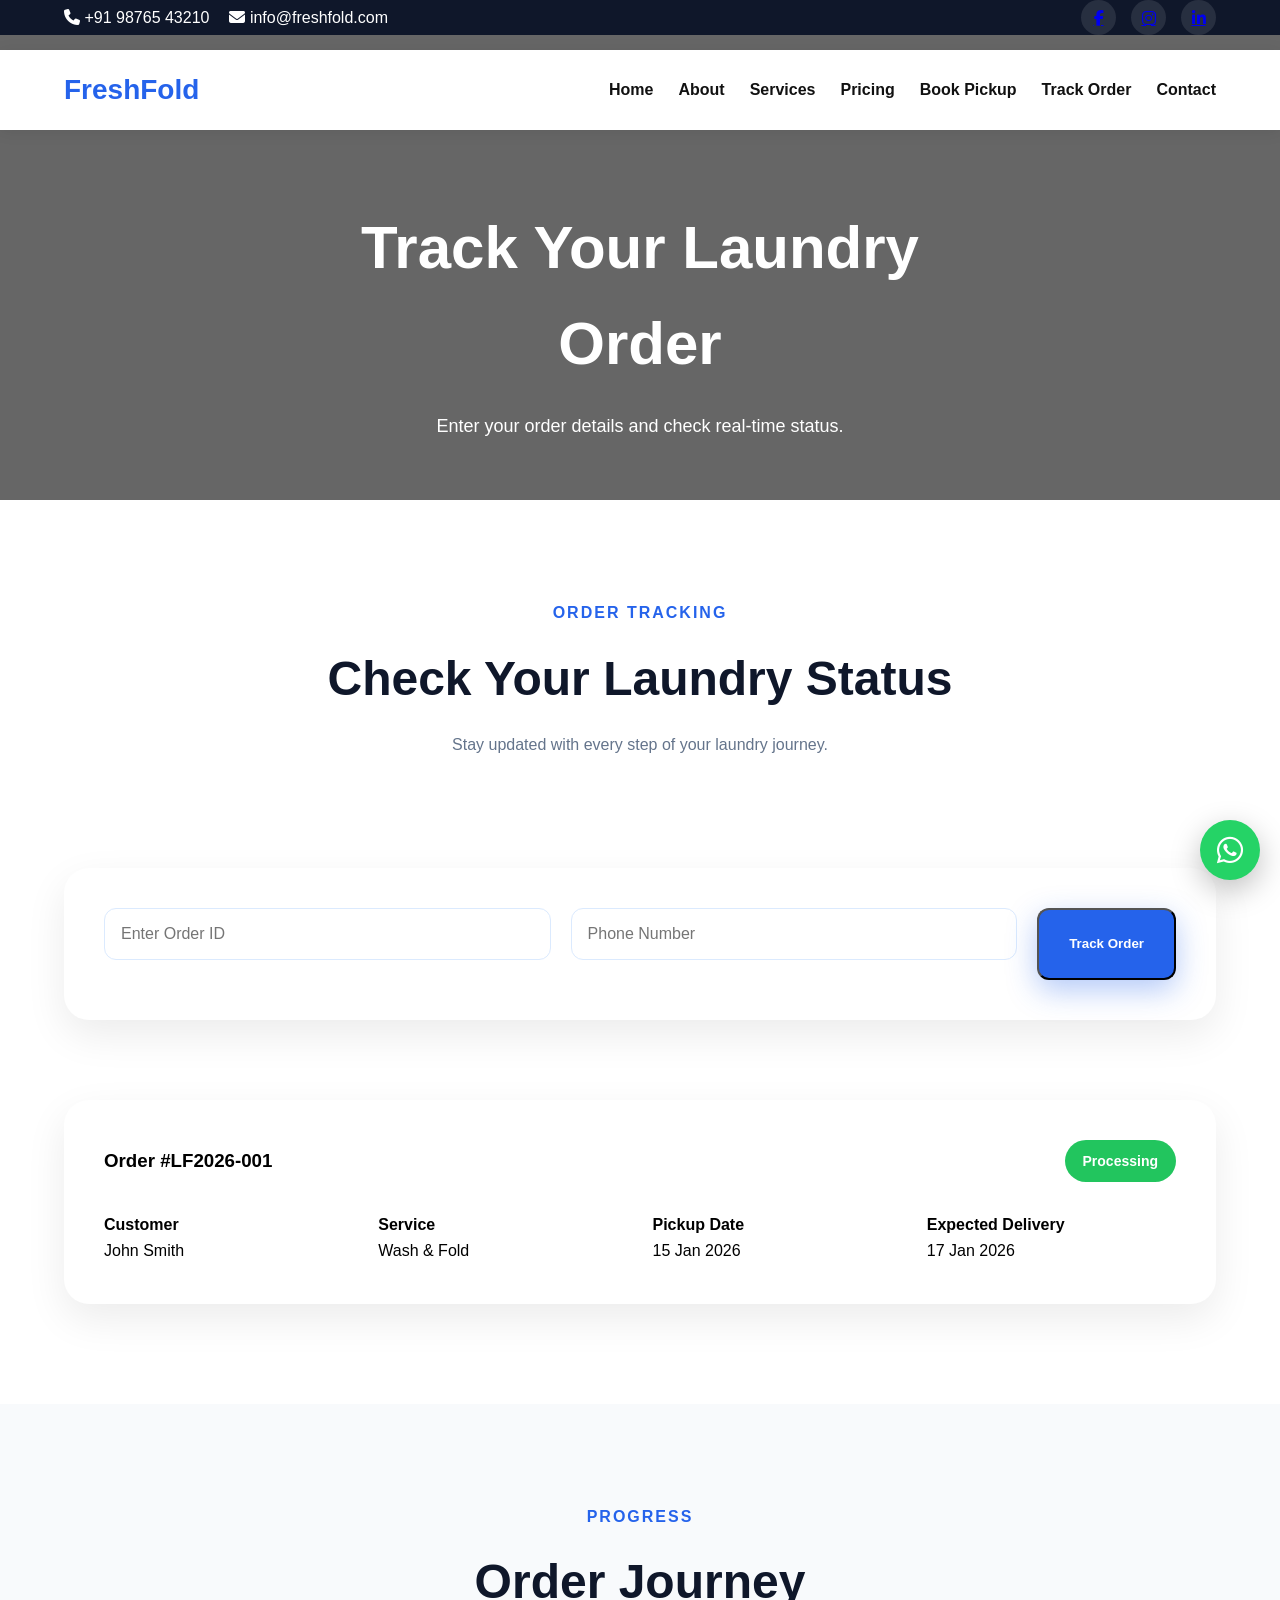
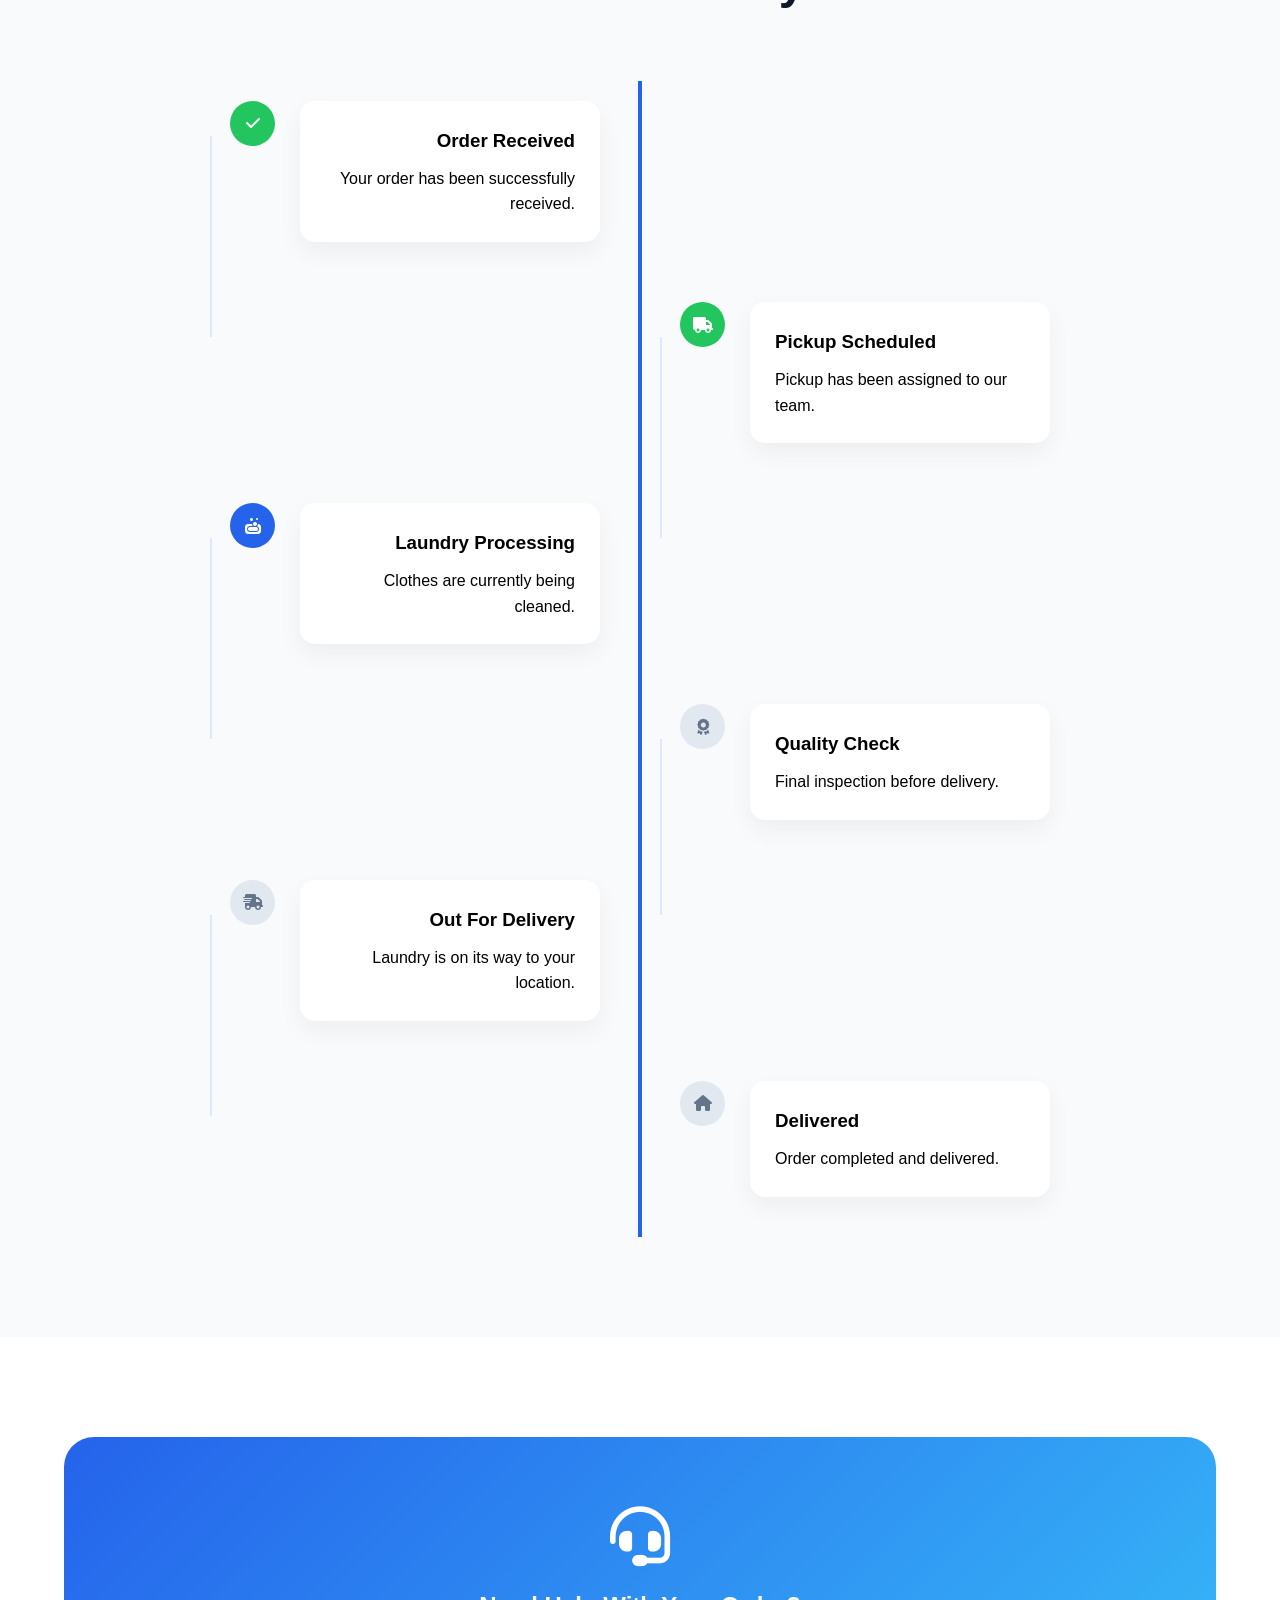
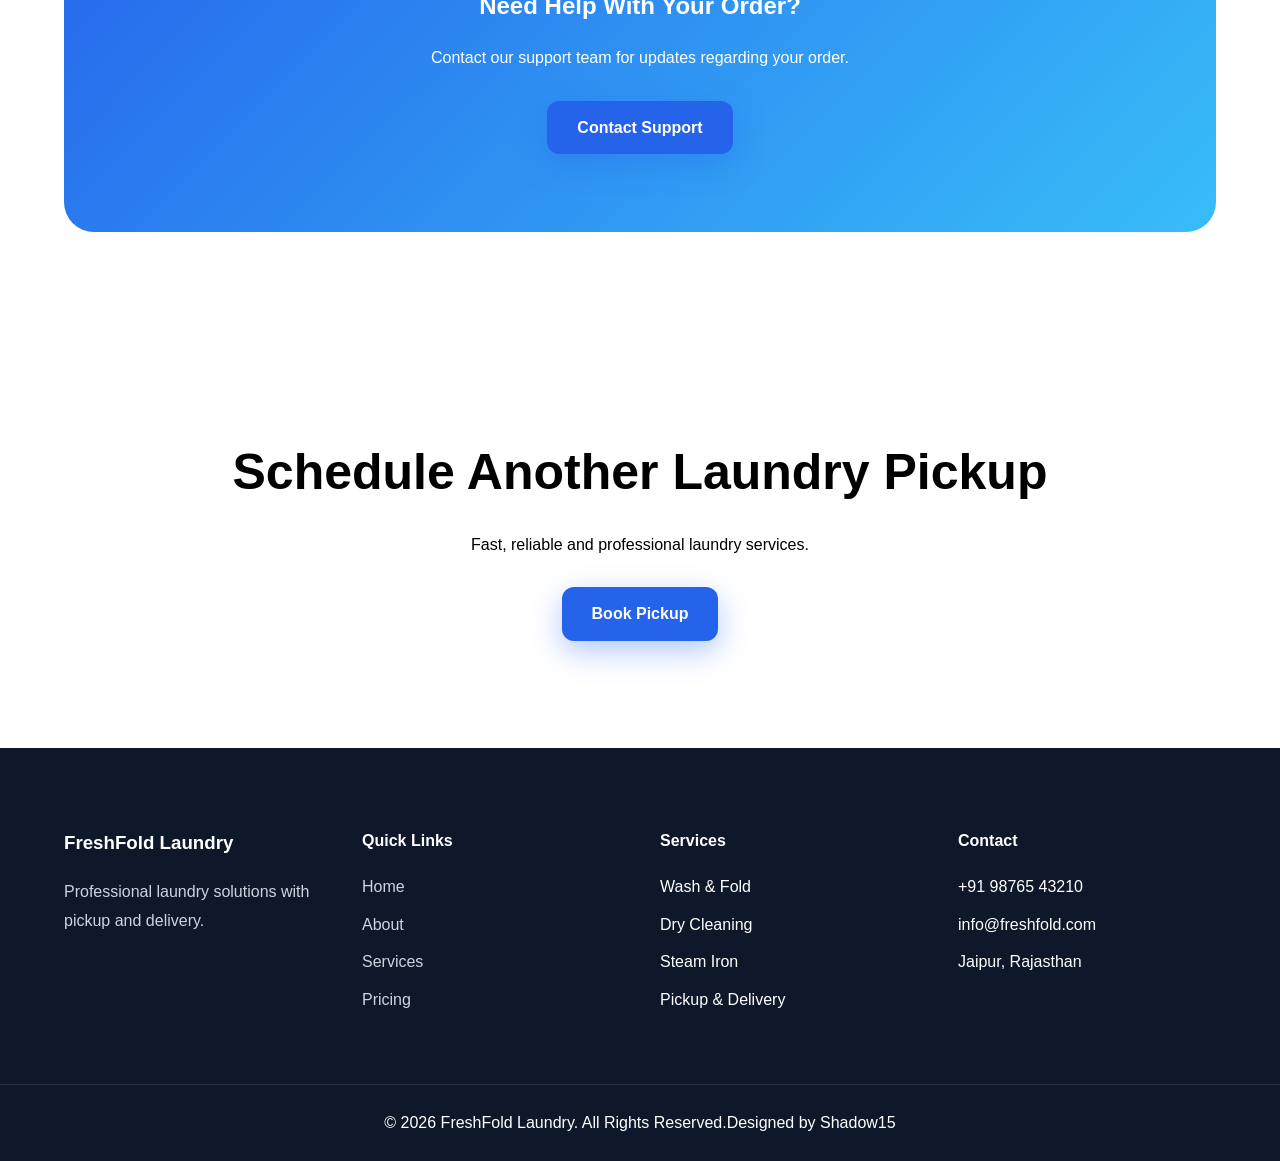
<file: tracking.html>
<!DOCTYPE html>
<html lang="en">

<head>

    <meta charset="UTF-8">

    <meta name="viewport"
          content="width=device-width, initial-scale=1.0">

    <title>
        Track Order | FreshFold Laundry
    </title>

    <link rel="stylesheet"
          href="css/style.css">

    <link rel="stylesheet"
          href="https://cdnjs.cloudflare.com/ajax/libs/font-awesome/6.7.1/css/all.min.css">

</head>

<body>

    <!-- ================================= -->
    <!-- TOPBAR -->
    <!-- ================================= -->

    <div class="topbar">

        <div class="container">

            <div class="top-left">

                <span>
                    <i class="fa-solid fa-phone"></i>
                    +91 98765 43210
                </span>

                <span>
                    <i class="fa-solid fa-envelope"></i>
                    info@freshfold.com
                </span>

            </div>

            <div class="top-right">

                <a href="#">
                    <i class="fab fa-facebook-f"></i>
                </a>

                <a href="#">
                    <i class="fab fa-instagram"></i>
                </a>

                <a href="#">
                    <i class="fab fa-linkedin-in"></i>
                </a>

            </div>

        </div>

    </div>



    <!-- ================================= -->
    <!-- NAVBAR -->
    <!-- ================================= -->

    <nav class="navbar">

        <div class="container">

            <a href="index.html"
               class="logo">

                FreshFold

            </a>

            <ul class="nav-links">

                <li><a href="index.html">Home</a></li>

                <li><a href="about.html">About</a></li>

                <li><a href="services.html">Services</a></li>

                <li><a href="pricing.html">Pricing</a></li>

                <li><a href="booking.html">Book Pickup</a></li>

                <li><a href="tracking.html">Track Order</a></li>

                <li><a href="contact.html">Contact</a></li>

            </ul>

            <div class="menu-btn">

                <i class="fa-solid fa-bars"></i>

            </div>

        </div>

    </nav>



    <!-- ================================= -->
    <!-- TRACKING HERO -->
    <!-- ================================= -->

    <section class="tracking-banner">

        <div class="banner-overlay">

            <div class="container">

                <h1>

                    Track Your Laundry Order

                </h1>

                <p>

                    Enter your order details
                    and check real-time status.

                </p>

            </div>

        </div>

    </section>



    <!-- ================================= -->
    <!-- TRACKING INTRO -->
    <!-- ================================= -->

    <section class="tracking-intro">

        <div class="container">

            <div class="section-title">

                <span>

                    Order Tracking

                </span>

                <h2>

                    Check Your Laundry Status

                </h2>

                <p>

                    Stay updated with every step
                    of your laundry journey.

                </p>

            </div>

        </div>

    </section>



    <!-- ================================= -->
    <!-- TRACKING FORM -->
    <!-- ================================= -->

    <section class="tracking-section">

        <div class="container">

            <div class="tracking-wrapper">

                <form id="trackingForm">

                    <div class="tracking-grid">

                        <div class="form-group">

                            <input
                            type="text"
                            id="orderId"
                            placeholder="Enter Order ID"
                            required>

                        </div>

                        <div class="form-group">

                            <input
                            type="tel"
                            id="trackingPhone"
                            placeholder="Phone Number"
                            required>

                        </div>

                        <button
                        type="submit"
                        class="btn-primary">

                            Track Order

                        </button>

                    </div>

                </form>

            </div>

        </div>

    </section>



    <!-- ================================= -->
    <!-- ORDER STATUS CARD -->
    <!-- ================================= -->

    <section class="order-status-section">

        <div class="container">

            <div class="status-card">

                <div class="status-top">

                    <h3>

                        Order #LF2026-001

                    </h3>

                    <span class="status-badge">

                        Processing

                    </span>

                </div>

                <div class="status-info">

                    <div>

                        <strong>

                            Customer

                        </strong>

                        <p>

                            John Smith

                        </p>

                    </div>

                    <div>

                        <strong>

                            Service

                        </strong>

                        <p>

                            Wash & Fold

                        </p>

                    </div>

                    <div>

                        <strong>

                            Pickup Date

                        </strong>

                        <p>

                            15 Jan 2026

                        </p>

                    </div>

                    <div>

                        <strong>

                            Expected Delivery

                        </strong>

                        <p>

                            17 Jan 2026

                        </p>

                    </div>

                </div>

            </div>

        </div>

    </section>


    <!-- ================================= -->
    <!-- ORDER TIMELINE -->
    <!-- ================================= -->

    <section class="tracking-timeline">

        <div class="container">

            <div class="section-title">

                <span>

                    Progress

                </span>

                <h2>

                    Order Journey

                </h2>

            </div>

            <div class="timeline">

                <!-- Step 1 -->

                <div class="timeline-item completed">

                    <div class="timeline-icon">

                        <i class="fa-solid fa-check"></i>

                    </div>

                    <div class="timeline-content">

                        <h3>

                            Order Received

                        </h3>

                        <p>

                            Your order has been
                            successfully received.

                        </p>

                    </div>

                </div>

                <!-- Step 2 -->

                <div class="timeline-item completed">

                    <div class="timeline-icon">

                        <i class="fa-solid fa-truck"></i>

                    </div>

                    <div class="timeline-content">

                        <h3>

                            Pickup Scheduled

                        </h3>

                        <p>

                            Pickup has been
                            assigned to our team.

                        </p>

                    </div>

                </div>

                <!-- Step 3 -->

                <div class="timeline-item active">

                    <div class="timeline-icon">

                        <i class="fa-solid fa-soap"></i>

                    </div>

                    <div class="timeline-content">

                        <h3>

                            Laundry Processing

                        </h3>

                        <p>

                            Clothes are currently
                            being cleaned.

                        </p>

                    </div>

                </div>

                <!-- Step 4 -->

                <div class="timeline-item">

                    <div class="timeline-icon">

                        <i class="fa-solid fa-award"></i>

                    </div>

                    <div class="timeline-content">

                        <h3>

                            Quality Check

                        </h3>

                        <p>

                            Final inspection before
                            delivery.

                        </p>

                    </div>

                </div>

                <!-- Step 5 -->

                <div class="timeline-item">

                    <div class="timeline-icon">

                        <i class="fa-solid fa-truck-fast"></i>

                    </div>

                    <div class="timeline-content">

                        <h3>

                            Out For Delivery

                        </h3>

                        <p>

                            Laundry is on its way
                            to your location.

                        </p>

                    </div>

                </div>

                <!-- Step 6 -->

                <div class="timeline-item">

                    <div class="timeline-icon">

                        <i class="fa-solid fa-house"></i>

                    </div>

                    <div class="timeline-content">

                        <h3>

                            Delivered

                        </h3>

                        <p>

                            Order completed and
                            delivered.

                        </p>

                    </div>

                </div>

            </div>

        </div>

    </section>



    <!-- ================================= -->
    <!-- HELP SECTION -->
    <!-- ================================= -->

    <section class="tracking-help">

        <div class="container">

            <div class="help-box">

                <i class="fa-solid fa-headset"></i>

                <h2>

                    Need Help With Your Order?

                </h2>

                <p>

                    Contact our support team for
                    updates regarding your order.

                </p>

                <a href="contact.html"
                   class="btn-primary">

                    Contact Support

                </a>

            </div>

        </div>

    </section>



    <!-- ================================= -->
    <!-- CTA -->
    <!-- ================================= -->

    <section class="tracking-cta">

        <div class="container">

            <h2>

                Schedule Another Laundry Pickup

            </h2>

            <p>

                Fast, reliable and professional
                laundry services.

            </p>

            <a href="booking.html"
               class="btn-primary">

                Book Pickup

            </a>

        </div>

    </section>



    <!-- ================================= -->
    <!-- FOOTER -->
    <!-- ================================= -->

    <footer class="footer">

        <div class="container">

            <div class="footer-grid">

                <div class="footer-col">

                    <h3>

                        FreshFold Laundry

                    </h3>

                    <p>

                        Professional laundry
                        solutions with pickup
                        and delivery.

                    </p>

                </div>

                <div class="footer-col">

                    <h4>

                        Quick Links

                    </h4>

                    <ul>

                        <li><a href="index.html">Home</a></li>

                        <li><a href="about.html">About</a></li>

                        <li><a href="services.html">Services</a></li>

                        <li><a href="pricing.html">Pricing</a></li>

                    </ul>

                </div>

                <div class="footer-col">

                    <h4>

                        Services

                    </h4>

                    <ul>

                        <li>Wash & Fold</li>

                        <li>Dry Cleaning</li>

                        <li>Steam Iron</li>

                        <li>Pickup & Delivery</li>

                    </ul>

                </div>

                <div class="footer-col">

                    <h4>

                        Contact

                    </h4>

                    <ul>

                        <li>+91 98765 43210</li>

                        <li>info@freshfold.com</li>

                        <li>Jaipur, Rajasthan</li>

                    </ul>

                </div>

            </div>

        </div>

        <div class="footer-bottom">

            <p>

                © 2026 FreshFold Laundry.
                All Rights Reserved.Designed by Shadow15

            </p>

        </div>

    </footer>



    <!-- ================================= -->
    <!-- WHATSAPP FLOAT -->
    <!-- ================================= -->

    <a href="https://wa.me/919876543210"
       class="whatsapp-btn"
       target="_blank">

        <i class="fab fa-whatsapp"></i>

    </a>



    <!-- ================================= -->
    <!-- BACK TO TOP -->
    <!-- ================================= -->

    <button id="topBtn">

        <i class="fa-solid fa-arrow-up"></i>

    </button>



    <!-- ================================= -->
    <!-- TRACK RESULT POPUP -->
    <!-- ================================= -->

    <div class="success-popup">

        <i class="fa-solid fa-circle-check"></i>

        <h3>

            Order Found Successfully

        </h3>

    </div>



    <!-- ================================= -->
    <!-- SCRIPT -->
    <!-- ================================= -->

    <script src="js/script.js"></script>

</body>

</html>
</file>
<file: css/style.css>
/* ================================= */
/* GLOBAL SETTINGS */
/* ================================= */

*{
    margin:0;
    padding:0;
    box-sizing:border-box;
}

html{
    scroll-behavior:smooth;
}

body{
    font-family:Arial, sans-serif;
    overflow-x:hidden;
    line-height:1.6;
}

/* ================================= */
/* COMMON CONTAINER */
/* ================================= */

.container{
    width:90%;
    max-width:1200px;
    margin:auto;
}

/* ================================= */
/* TOPBAR */
/* ================================= */

.topbar{

    position:fixed;

    top:0;
    left:0;

    width:100%;

    z-index:9999;

    background:#0f172a;

    color:#fff;
}

.topbar .container{
    display:flex;
    justify-content:space-between;
    align-items:center;
    flex-wrap:wrap;
}

.top-left{
    display:flex;
    gap:20px;
}

.top-right{
    display:flex;
    gap:15px;
}

.top-right a{

    width:35px;
    height:35px;

    border-radius:50%;

    display:flex;

    align-items:center;
    justify-content:center;

    background:rgba(255,255,255,.1);

    transition:.4s;
}

.top-right a:hover{

    transform:translateY(-4px);

    background:#ffffff;
}

/* ================================= */
/* NAVBAR */
/* ================================= */

.navbar{

    position:fixed;

    top: 50px; /* topbar ki height */

    left:0;

    width:100%;

    z-index:9998;

    background:#ffffff;

    box-shadow:
    0 2px 15px rgba(0,0,0,.08);
}

.navbar .container{
    display:flex;
    justify-content:space-between;
    align-items:center;
    height:80px;
}

.logo{
    font-size:28px;
    font-weight:bold;
    text-decoration:none;
    color:#2563eb;
}

.nav-links{
    display:flex;
    list-style:none;
    gap:25px;
}

.nav-links a{

    position:relative;

    text-decoration:none;

    color:#111;

    font-weight:600;

    padding:5px 0;

}

/* Animated Line */

.nav-links a::after{

    content:"";

    position:absolute;

    width:0;

    height:2px;

    left:0;
    bottom:-5px;

    background:#2563eb;

    transition:.4s;
}

.nav-links a:hover::after{

    width:100%;
}

.nav-links a:hover{

    color:#2563eb;
}

.menu-btn{
    display:none;
    font-size:28px;
    cursor:pointer;
}

/* ================================= */
/* HERO SECTION */
/* ================================= */

.hero{
    position:relative;
    min-height:100vh;
    overflow:hidden;
}

/* Slides */

.hero-slide{
    position:absolute;
    width:100%;
    height:100%;
    top:0;
    left:0;
    opacity:0;
    transition:opacity 1.5s ease;
    background-size:cover;
    background-position:center;
}

/* Laundry Images */

.hero-slide:nth-child(1){
    background-image:url('https://images.unsplash.com/photo-1517677208171-0bc6725a3e60?auto=format&fit=crop&w=1920&q=80');
}

.hero-slide:nth-child(2){
    background-image:url('https://images.unsplash.com/photo-1521656693074-0ef32e80a5d5?auto=format&fit=crop&w=1920&q=80');
}

.hero-slide:nth-child(3){
    background-image:url('https://images.unsplash.com/photo-1582735689369-4fe89db7114c?auto=format&fit=crop&w=1920&q=80');
}

.hero-slide.active{
    opacity:1;
}

/* Overlay */

.hero-overlay{
    position:relative;
    z-index:2;

    background:
    rgba(0,0,0,.55);

    min-height:100vh;

    display:flex;
    align-items:center;
}

/* Content */

.hero-content{
    color:white;
}

.hero-tag{
    display:inline-block;

    background:
    rgba(255,255,255,.15);

    backdrop-filter:blur(10px);

    padding:10px 20px;

    border-radius:50px;

    margin-bottom:20px;
}

.hero-content h1{
    font-size:68px;
    max-width:800px;
    line-height:1.2;
}

.hero-content p{
    margin:25px 0;
    max-width:650px;
    font-size:20px;
}

.hero-buttons{
    display:flex;
    gap:20px;
    flex-wrap:wrap;
}

/* ================================= */
/* BUTTONS */
/* ================================= */

.btn-primary,
.btn-secondary{

    position:relative;

    display:inline-flex;

    align-items:center;
    justify-content:center;

    padding:16px 35px;

    text-decoration:none;

    font-weight:600;

    border-radius:50px;

    overflow:hidden;

    transition:.4s ease;

}

/* Primary */

.btn-primary{

    background:#2563eb;
    color:white;

    box-shadow:
    0 10px 30px rgba(37,99,235,.35);

}

/* Hover Effect */

.btn-primary:hover{

    transform:
    translateY(-5px);

    box-shadow:
    0 20px 40px rgba(37,99,235,.45);

}

/* Secondary */

.btn-secondary{

    background:white;
    color:#111;

}

.btn-secondary:hover{

    transform:
    translateY(-5px);

    background:#f1f5f9;

    box-shadow:
    0 15px 30px rgba(0,0,0,.15);

}
/* ================================= */
/* RESPONSIVE */
/* ================================= */

@media(max-width:991px){

.hero-content h1{
    font-size:45px;
}

.hero-content p{
    font-size:18px;
}

}

@media(max-width:768px){

.hero-content h1{
    font-size:35px;
}

.hero-buttons{
    flex-direction:column;
}

.btn-primary,
.btn-secondary{

    width:100%;
}

.hero-content p{
    font-size:16px;
}

}

@media(max-width:480px){

.hero-content h1{
    font-size:28px;
}

.hero-tag{
    font-size:13px;
}

}
/* ================================= */
/* MOBILE */
/* ================================= */

@media(max-width:991px){

.nav-links{
    position:absolute;
    top:80px;
    left:-100%;
    width:100%;
    background:white;
    flex-direction:column;
    padding:20px;
    transition:.4s;
}

.nav-links.active{
    left:0;
}

.menu-btn{
    display:block;
}

.hero-content h1{
    font-size:40px;
}

.hero-buttons{
    flex-direction:column;
}

}

/* ================================= */
/* SECTION TITLE */
/* ================================= */

.section-title{

    text-align:center;
    margin-bottom:60px;
}

.section-title span{

    color:#2563eb;
    font-weight:600;
    text-transform:uppercase;
    letter-spacing:2px;
}

.section-title h2{

    font-size:48px;
    margin:15px 0;
    color:#0f172a;
}

.section-title p{

    max-width:700px;
    margin:auto;
    color:#64748b;
}

/* ================================= */
/* WHY US SECTION */
/* ================================= */

.why-us{

    padding:100px 0;
    background:#f8fafc;
}

.why-grid{

    display:grid;

    grid-template-columns:
    repeat(auto-fit,minmax(250px,1fr));

    gap:30px;
}

/* Card */

.why-card{

    background:white;

    padding:40px 30px;

    border-radius:20px;

    text-align:center;

    transition:.4s ease;

    box-shadow:
    0 10px 30px rgba(0,0,0,.05);

    cursor:pointer;
}

/* Premium Hover */

.why-card:hover{

    transform:
    translateY(-12px);

    box-shadow:
    0 20px 50px rgba(0,0,0,.12);
}

.why-icon{

    width:80px;
    height:80px;

    margin:auto;

    display:flex;

    align-items:center;
    justify-content:center;

    border-radius:50%;

    background:
    linear-gradient(
    135deg,
    #2563eb,
    #38bdf8);

    color:white;

    font-size:32px;

    margin-bottom:25px;

    transition:.4s;
}

.why-card:hover .why-icon{

    transform:rotate(360deg);
}

.why-card h3{

    margin-bottom:15px;

    color:#0f172a;
}

.why-card p{

    color:#64748b;
}

/* ================================= */
/* SERVICES */
/* ================================= */

.services-preview{

    padding:100px 0;
}

.service-grid{

    display:grid;

    grid-template-columns:
    repeat(auto-fit,minmax(320px,1fr));

    gap:30px;
}

.service-card{

    overflow:hidden;

    border-radius:20px;

    background:white;

    box-shadow:
    0 15px 40px rgba(0,0,0,.08);

    transition:.4s;
}

.service-card:hover{

    transform:
    translateY(-10px);
}

.service-card img{

    width:100%;
    height:250px;

    object-fit:cover;

    transition:.5s;
}

.service-card:hover img{

    transform:scale(1.08);
}

.service-content{

    padding:25px;
}

.service-content h3{

    margin-bottom:15px;
}

.service-content p{

    margin-bottom:20px;
}

.service-content a{

    color:#2563eb;
    text-decoration:none;
    font-weight:600;
}

/* ================================= */
/* STATS SECTION */
/* ================================= */

.stats-section{
    padding:100px 0;
    background:
    linear-gradient(
    135deg,
    #2563eb,
    #0ea5e9
    );

    color:white;
}

.stats-grid{
    display:grid;
    grid-template-columns:
    repeat(auto-fit,minmax(220px,1fr));
    gap:30px;
}

.stat-box{
    text-align:center;
}

.stat-box h2{
    font-size:60px;
    margin-bottom:10px;
}

.stat-box p{
    font-size:18px;
}

/* ================================= */
/* HOW IT WORKS */
/* ================================= */

.how-it-works{
    padding:100px 0;
    background:#f8fafc;
}

.process-grid{
    display:grid;
    grid-template-columns:
    repeat(auto-fit,minmax(300px,1fr));
    gap:30px;
}

.process-card{

    position:relative;

    background:white;

    padding:50px 30px;

    border-radius:20px;

    text-align:center;

    transition:.4s;

    box-shadow:
    0 10px 30px rgba(0,0,0,.06);
}

.process-card:hover{

    transform:
    translateY(-10px);
}

.process-number{

    position:absolute;

    top:20px;
    right:20px;

    font-size:50px;

    font-weight:700;

    color:#e2e8f0;
}

.process-card i{

    font-size:60px;

    color:#2563eb;

    margin-bottom:25px;
}

.process-card h3{

    margin-bottom:15px;
}

/* ================================= */
/* CTA SECTION */
/* ================================= */

.cta-section{

    padding:100px 0;

    background:
    linear-gradient(
    rgba(0,0,0,.7),
    rgba(0,0,0,.7)
    ),

    url('../images/cta-bg.jpg');

    background-size:cover;
    background-position:center;

    color:white;

    text-align:center;
}

.cta-content{

    max-width:700px;
    margin:auto;
}

.cta-content h2{

    font-size:50px;
    margin-bottom:20px;
}

.cta-content p{

    margin-bottom:30px;
}

/* ================================= */
/* TESTIMONIALS */
/* ================================= */

.testimonials{
    padding:100px 0;
}

.testimonial-grid{
    display:grid;
    grid-template-columns:
    repeat(auto-fit,minmax(320px,1fr));
    gap:30px;
}

.testimonial-card{

    background:white;

    padding:35px;

    border-radius:20px;

    box-shadow:
    0 15px 40px rgba(0,0,0,.08);

    transition:.4s;
}

.testimonial-card:hover{

    transform:
    translateY(-10px);
}

.stars{

    color:#fbbf24;

    font-size:22px;

    margin-bottom:20px;
}

.client{

    display:flex;

    align-items:center;

    gap:15px;

    margin-top:25px;
}

.client img{

    width:60px;
    height:60px;

    border-radius:50%;
}

.client h4{
    margin-bottom:4px;
}

/* ================================= */
/* PRICING */
/* ================================= */

.pricing-preview{

    padding:100px 0;

    background:#f8fafc;
}

.pricing-grid{

    display:grid;

    grid-template-columns:
    repeat(auto-fit,minmax(300px,1fr));

    gap:30px;
}

.price-card{

    position:relative;

    background:white;

    padding:40px;

    border-radius:25px;

    text-align:center;

    box-shadow:
    0 15px 40px rgba(0,0,0,.07);

    transition:.4s;
}

.price-card:hover{

    transform:
    translateY(-12px);
}

.featured{

    border:3px solid #2563eb;
}

.popular{

    position:absolute;

    top:-12px;
    left:50%;

    transform:
    translateX(-50%);

    background:#2563eb;

    color:white;

    padding:8px 20px;

    border-radius:30px;
}

.price{

    font-size:50px;

    font-weight:700;

    margin:25px 0;
}

.price-card ul{

    list-style:none;

    margin-bottom:30px;
}

.price-card li{

    margin:12px 0;
}

/* ================================= */
/* FAQ */
/* ================================= */

.faq{
    padding:100px 0;
}

.faq-item{

    background:white;

    margin-bottom:20px;

    border-radius:15px;

    overflow:hidden;

    box-shadow:
    0 10px 30px rgba(0,0,0,.06);
}

.faq-question{

    width:100%;

    padding:25px;

    border:none;

    background:white;

    font-size:18px;

    font-weight:600;

    cursor:pointer;

    display:flex;

    justify-content:space-between;
}

.faq-answer{

    max-height:0;

    overflow:hidden;

    transition:.4s;

    padding:0 25px;
}

.faq-answer p{

    padding-bottom:25px;
}

/* ================================= */
/* FOOTER */
/* ================================= */

.footer{

    background:#0f172a;

    color:white;

    padding-top:80px;
}

.footer-grid{

    display:grid;

    grid-template-columns:
    repeat(auto-fit,minmax(250px,1fr));

    gap:40px;
}

.footer-col h3,
.footer-col h4{

    margin-bottom:20px;
}

.footer-col p{

    color:#cbd5e1;

    line-height:1.8;
}

.footer-col ul{

    list-style:none;
}

.footer-col li{

    margin-bottom:12px;
}

.footer-col a{

    color:#cbd5e1;

    text-decoration:none;

    transition:.3s;
}

.footer-col a:hover{

    color:#38bdf8;

    padding-left:5px;
}

.footer-social{

    display:flex;

    gap:12px;

    margin-top:25px;
}

.footer-social a{

    width:42px;
    height:42px;

    display:flex;

    align-items:center;
    justify-content:center;

    border-radius:50%;

    background:
    rgba(255,255,255,.08);

    transition:.4s;
}

.footer-social a:hover{

    background:#2563eb;

    transform:
    translateY(-5px);
}

.footer-bottom{

    margin-top:60px;

    border-top:
    1px solid rgba(255,255,255,.1);

    text-align:center;

    padding:25px;
}

/* ================================= */
/* WHATSAPP */
/* ================================= */

.whatsapp-btn{

    position:fixed;

    bottom:20px;
    right:20px;

    width:60px;
    height:60px;

    border-radius:50%;

    background:#25d366;

    color:white;

    display:flex;

    align-items:center;
    justify-content:center;

    text-decoration:none;

    font-size:30px;

    z-index:99999;

    box-shadow:
    0 10px 30px rgba(0,0,0,.25);

    transition:.3s;
}

.whatsapp-btn:hover{

    transform:
    scale(1.1);
}
#topBtn{

    position:fixed;

    right:20px;

    bottom:20px;

    width:50px;

    height:50px;

    border:none;

    border-radius:50%;

    background:#2563eb;

    color:white;

    display:none;

    align-items:center;

    justify-content:center;

    cursor:pointer;

    z-index:999;
}
/* ================================= */
/* ABOUT PAGE BANNER */
/* ================================= */

.page-banner{

    background:
    linear-gradient(
    rgba(0,0,0,.65),
    rgba(0,0,0,.65)
    ),

    url('https://images.unsplash.com/photo-1604335399105-a0c585fd81a1?auto=format&fit=crop&w=1920&q=80');

    background-size:cover;
    background-position:center;

    min-height:400px;

    display:flex;
    align-items:center;

    text-align:center;

    color:white;
}

.page-banner h1{

    font-size:60px;

    margin-bottom:15px;
}

.page-banner p{

    font-size:20px;
}

@media(max-width:768px){

.page-banner{

    min-height:300px;
}

.page-banner h1{

    font-size:36px;
}

.page-banner p{

    font-size:16px;
}

}

/* ================================= */
/* COMPANY STORY */
/* ================================= */

.company-story{

    padding:100px 0;
}

.story-grid{

    display:grid;

    grid-template-columns:
    repeat(auto-fit,minmax(300px,1fr));

    gap:50px;

    align-items:center;
}

.story-image img{

    width:100%;

    border-radius:25px;
}

.story-content span{

    color:#2563eb;

    font-weight:600;
}

.story-content h2{

    font-size:50px;

    margin:15px 0 25px;
}

.story-content p{

    margin-bottom:20px;

    color:#64748b;
}
@media(max-width:768px){

.company-story{

    padding:70px 0;
}

.story-grid{

    grid-template-columns:1fr;

    gap:35px;
}

.story-content{

    text-align:center;
}

.story-content h2{

    font-size:32px;

    line-height:1.3;
}

.story-image img{

    width:100%;

    height:auto;

    display:block;
}

}

/* ================================= */
/* MISSION */
/* ================================= */

.mission-section{

    padding:100px 0;

    background:#f8fafc;
}

.mission-grid{

    display:grid;

    grid-template-columns:
    repeat(auto-fit,minmax(350px,1fr));

    gap:30px;
}

.mission-card{

    background:white;

    padding:50px;

    border-radius:20px;

    text-align:center;

    box-shadow:
    0 10px 30px rgba(0,0,0,.08);

    transition:.4s;
}

.mission-card:hover{

    transform:
    translateY(-10px);
}

.mission-card i{

    font-size:60px;

    color:#2563eb;

    margin-bottom:25px;
}

@media(max-width:768px){

.mission-grid{

    grid-template-columns:1fr;
}

.mission-card{

    padding:35px 25px;
}

}

/* ================================= */
/* TRUST */
/* ================================= */

.trust-section{

    padding:100px 0;
}

.trust-grid{

    display:grid;

    grid-template-columns:
    repeat(auto-fit,minmax(250px,1fr));

    gap:25px;
}

.trust-box{

    background:white;

    padding:35px;

    border-radius:20px;

    text-align:center;

    box-shadow:
    0 10px 25px rgba(0,0,0,.06);

    transition:.4s;
}

.trust-box:hover{

    transform:
    translateY(-8px);
}

/* ================================= */
/* TIMELINE */
/* ================================= */

.timeline-section{

    padding:100px 0;

    background:#f8fafc;
}

.timeline{

    max-width:900px;

    margin:auto;

    position:relative;
}

.timeline::before{

    content:"";

    position:absolute;

    left:50%;

    width:4px;

    height:100%;

    background:#2563eb;

    transform:translateX(-50%);
}

.timeline-item{

    position:relative;

    width:50%;

    padding:20px 40px;
}

.timeline-item:nth-child(odd){

    left:0;

    text-align:right;
}

.timeline-item:nth-child(even){

    left:50%;
}

.timeline-year{

    display:inline-block;

    background:#2563eb;

    color:white;

    padding:10px 20px;

    border-radius:30px;

    margin-bottom:15px;
}

.timeline-content{

    background:white;

    padding:25px;

    border-radius:15px;

    box-shadow:
    0 10px 25px rgba(0,0,0,.08);
}

@media(max-width:768px){

.timeline::before{

    left:20px;
}

.timeline-item{

    width:100%;

    left:0 !important;

    text-align:left !important;

    padding-left:60px;
}

}

/* ================================= */
/* TEAM */
/* ================================= */

.team-section{

    padding:100px 0;
}

.team-grid{

    display:grid;

    grid-template-columns:
    repeat(auto-fit,minmax(300px,1fr));

    gap:30px;
}

.team-card{

    background:white;

    border-radius:20px;

    overflow:hidden;

    text-align:center;

    box-shadow:
    0 10px 30px rgba(0,0,0,.08);

    transition:.4s;
}

.team-card:hover{

    transform:
    translateY(-10px);
}

.team-card img{

    width:100%;

    aspect-ratio:1/1;

    object-fit:cover;
}
.team-card h3{

    margin-top:25px;
}

.team-card p{

    margin:10px 0 30px;

    color:#64748b;
}



/* ================================= */
/* ACHIEVEMENTS */
/* ================================= */

.achievement-section{

    padding:100px 0;

    background:
    linear-gradient(
    135deg,
    #2563eb,
    #0ea5e9
    );

    color:white;
}

.achievement-grid{

    display:grid;

    grid-template-columns:
    repeat(auto-fit,minmax(220px,1fr));

    gap:30px;
}

.achievement-card{

    text-align:center;
}

.achievement-card h2{

    font-size:55px;

    margin-bottom:10px;
}

/* ================================= */
/* ABOUT CTA */
/* ================================= */

.about-cta{

    padding:100px 20px;

    text-align:center;
}

.about-cta h2{

    font-size:50px;

    margin-bottom:20px;
}

.about-cta p{

    max-width:700px;

    margin:auto auto 30px;

    color:#64748b;
}

@media(max-width:768px){

.about-cta h2{

    font-size:32px;

    line-height:1.3;
}

.about-cta p{

    font-size:16px;
}

}
#topBtn{

    position:fixed;

    right:20px;

    bottom:20px;

    width:50px;

    height:50px;

    border:none;

    border-radius:50%;

    background:#2563eb;

    color:white;

    display:none;

    align-items:center;

    justify-content:center;

    cursor:pointer;

    z-index:999;
}
/* ================================= */
/* SERVICES PAGE HERO */
/* ================================= */

.services-banner{

    padding-top:140px;

    min-height:500px;

    background:
    linear-gradient(
    rgba(0,0,0,.65),
    rgba(0,0,0,.65)
    ),
      url('https://images.unsplash.com/photo-1558618666-fcd25c85cd64?fm=jpg&q=80&w=1920');

    background-size:cover;
    background-position:center;

    display:flex;
    align-items:center;

    text-align:center;

    color:white;
}

.services-banner h1{

    font-size:60px;

    margin-bottom:20px;
}

.services-banner p{

    max-width:700px;

    margin:auto;

    font-size:18px;
}



/* ================================= */
/* SERVICES INTRO */
/* ================================= */

.services-intro{

    padding:100px 0 50px;
}



/* ================================= */
/* MAIN SERVICES */
/* ================================= */

.main-services{

    padding-bottom:100px;
}

.services-grid{

    display:grid;

    grid-template-columns:
    repeat(auto-fit,minmax(280px,1fr));

    gap:30px;
}

.service-box{

    background:white;

    border-radius:20px;

    overflow:hidden;

    box-shadow:
    0 15px 40px rgba(0,0,0,.08);

    transition:.4s;
}

.service-box:hover{

    transform:
    translateY(-10px);
}

.service-box img{

    width:100%;

    height:250px;

    object-fit:cover;

    transition:.5s;
}

.service-box:hover img{

    transform:scale(1.08);
}

.service-info{

    padding:25px;
}

.service-info h3{

    margin-bottom:15px;
}

.service-info p{

    margin-bottom:20px;

    color:#64748b;
}

.service-info a{

    color:#2563eb;

    font-weight:600;

    text-decoration:none;
}



/* ================================= */
/* DETAIL SECTIONS */
/* ================================= */

.service-detail,
.commercial-laundry{

    padding:100px 0;
}

.detail-grid{

    display:grid;

    grid-template-columns:
    repeat(auto-fit,minmax(350px,1fr));

    gap:60px;

    align-items:center;
}

.reverse .detail-image{

    order:2;
}

.reverse .detail-content{

    order:1;
}

.detail-image img{

    width:100%;

    border-radius:25px;

    display:block;
}

.detail-content span{

    color:#2563eb;

    font-weight:600;

    text-transform:uppercase;
}

.detail-content h2{

    font-size:48px;

    margin:15px 0 25px;
}

.detail-content p{

    color:#64748b;

    margin-bottom:20px;
}

.detail-content ul{

    list-style:none;

    margin-bottom:30px;
}

.detail-content li{

    margin-bottom:12px;
}



/* ================================= */
/* INDUSTRIES */
/* ================================= */

.industries{

    padding:100px 0;

    background:#f8fafc;
}

.industry-grid{

    display:grid;

    grid-template-columns:
    repeat(auto-fit,minmax(220px,1fr));

    gap:25px;
}

.industry-card{

    background:white;

    padding:40px 20px;

    text-align:center;

    border-radius:20px;

    transition:.4s;

    box-shadow:
    0 10px 25px rgba(0,0,0,.06);
}

.industry-card:hover{

    transform:
    translateY(-10px);
}

.industry-card i{

    font-size:50px;

    color:#2563eb;

    margin-bottom:20px;
}



/* ================================= */
/* PROCESS */
/* ================================= */

.service-process{

    padding:100px 0;
}

.process-grid{

    display:grid;

    grid-template-columns:
    repeat(auto-fit,minmax(250px,1fr));

    gap:30px;
}

.process-card{

    background:white;

    padding:40px;

    border-radius:20px;

    text-align:center;

    box-shadow:
    0 10px 25px rgba(0,0,0,.06);

    transition:.4s;
}

.process-card:hover{

    transform:
    translateY(-10px);
}

.process-card i{

    font-size:55px;

    color:#2563eb;

    margin-bottom:20px;
}



/* ================================= */
/* FEATURES */
/* ================================= */

.features-section{

    padding:100px 0;

    background:#f8fafc;
}

.feature-grid{

    display:grid;

    grid-template-columns:
    repeat(auto-fit,minmax(250px,1fr));

    gap:25px;
}

.feature-box{

    background:white;

    padding:40px;

    text-align:center;

    border-radius:20px;

    box-shadow:
    0 10px 25px rgba(0,0,0,.06);

    transition:.4s;
}

.feature-box:hover{

    transform:
    translateY(-10px);
}

.feature-box i{

    font-size:50px;

    color:#2563eb;

    margin-bottom:20px;
}



/* ================================= */
/* CTA */
/* ================================= */

.about-cta{

    padding:100px 20px;

    text-align:center;
}

.about-cta h2{

    font-size:50px;

    margin-bottom:20px;
}

.about-cta p{

    max-width:700px;

    margin:auto auto 30px;

    color:#64748b;
}



/* ================================= */
/* MOBILE */
/* ================================= */

@media(max-width:991px){

.detail-content h2{

    font-size:36px;
}

.services-banner h1{

    font-size:42px;
}

}

@media(max-width:768px){

.services-banner{

    min-height:350px;

    padding-top:120px;
}

.services-banner h1{

    font-size:32px;
}

.services-banner p{

    font-size:16px;
}

.detail-grid{

    grid-template-columns:1fr;

    gap:35px;
}

.reverse .detail-image{

    order:1;
}

.reverse .detail-content{

    order:2;
}

.detail-content{

    text-align:center;
}

.detail-content h2{

    font-size:30px;
}

.about-cta h2{

    font-size:32px;
}

.about-cta p{

    font-size:16px;
}

}

@media(max-width:480px){

.services-banner h1{

    font-size:28px;
}

.section-title h2{

    font-size:28px;
}

}

#topBtn{

    position:fixed;

    right:20px;

    bottom:20px;

    width:50px;

    height:50px;

    border:none;

    border-radius:50%;

    background:#2563eb;

    color:white;

    display:none;

    align-items:center;

    justify-content:center;

    cursor:pointer;

    z-index:999;
}

/* ================================= */
/* PRICING BANNER */
/* ================================= */

.pricing-banner{

    padding-top:140px;

    min-height:500px;

    background:
    linear-gradient(
    rgba(0,0,0,.60),
    rgba(0,0,0,.60)
    ),
    url('https://images.unsplash.com/photo-1522770179533-24471fcdba45?fm=jpg&q=80&w=1920');

    background-size:cover;
    background-position:center;

    display:flex;
    align-items:center;

    text-align:center;

    color:#fff;
}

.pricing-banner h1{

    font-size:60px;

    margin-bottom:20px;
}

.pricing-banner p{

    max-width:700px;

    margin:auto;

    font-size:18px;
}



/* ================================= */
/* INTRO */
/* ================================= */

.pricing-intro{

    padding:100px 0 50px;
}



/* ================================= */
/* MONTHLY PLANS */
/* ================================= */

.monthly-plans{

    padding-bottom:100px;
}

.pricing-grid{

    display:grid;

    grid-template-columns:
    repeat(auto-fit,minmax(320px,1fr));

    gap:30px;
}

.plan-card{

    position:relative;

    background:#fff;

    padding:45px 35px;

    border-radius:25px;

    text-align:center;

    box-shadow:
    0 15px 40px rgba(0,0,0,.08);

    transition:.4s;
}

.plan-card:hover{

    transform:
    translateY(-12px);
}

.plan-card.featured{

    border:3px solid #2563eb;
}

.popular-tag{

    position:absolute;

    top:-15px;
    left:50%;

    transform:
    translateX(-50%);

    background:#2563eb;

    color:white;

    padding:10px 25px;

    border-radius:30px;

    font-size:14px;

    font-weight:600;
}

.price{

    font-size:52px;

    font-weight:700;

    color:#2563eb;

    margin:25px 0;
}

.price span{

    display:block;

    font-size:16px;

    color:#64748b;

    margin-top:10px;
}

.plan-card ul{

    list-style:none;

    margin-bottom:30px;
}

.plan-card li{

    margin-bottom:12px;
}



/* ================================= */
/* SERVICE PRICING */
/* ================================= */

.service-pricing{

    padding:100px 0;

    background:#f8fafc;
}

.service-price-grid{

    display:grid;

    grid-template-columns:
    repeat(auto-fit,minmax(250px,1fr));

    gap:25px;
}

.service-price-card{

    background:#fff;

    padding:40px;

    text-align:center;

    border-radius:20px;

    box-shadow:
    0 10px 25px rgba(0,0,0,.06);

    transition:.4s;
}

.service-price-card:hover{

    transform:
    translateY(-10px);
}

.service-price-card i{

    font-size:50px;

    color:#2563eb;

    margin-bottom:20px;
}

.service-price{

    font-size:28px;

    font-weight:700;

    color:#2563eb;

    margin-top:15px;
}



/* ================================= */
/* SPECIAL PACKAGES */
/* ================================= */

.special-packages{

    padding:100px 0;
}

.package-grid{

    display:grid;

    grid-template-columns:
    repeat(auto-fit,minmax(280px,1fr));

    gap:30px;
}

.package-box{

    background:#fff;

    padding:40px;

    text-align:center;

    border-radius:20px;

    box-shadow:
    0 10px 30px rgba(0,0,0,.06);

    transition:.4s;
}

.package-box:hover{

    transform:
    translateY(-10px);
}

.package-box i{

    font-size:55px;

    color:#2563eb;

    margin-bottom:20px;
}

.package-rate{

    font-size:30px;

    font-weight:700;

    color:#2563eb;

    margin:15px 0;
}



/* ================================= */
/* COMMERCIAL */
/* ================================= */

.commercial-quote{

    padding:100px 0;

    background:#f8fafc;
}

.commercial-content{

    text-align:center;

    background:
    linear-gradient(
    135deg,
    #2563eb,
    #38bdf8
    );

    color:#fff;

    padding:70px 40px;

    border-radius:30px;
}

.commercial-content span{

    text-transform:uppercase;

    font-weight:600;
}

.commercial-content h2{

    margin:20px 0;
}



/* ================================= */
/* FAQ */
/* ================================= */

.faq-section{

    padding:100px 0;
}

.faq-container{

    max-width:900px;

    margin:auto;
}

.faq-item{

    background:#fff;

    margin-bottom:15px;

    border-radius:15px;

    overflow:hidden;

    box-shadow:
    0 5px 15px rgba(0,0,0,.05);
}

.faq-question{

    width:100%;

    border:none;

    background:#fff;

    padding:22px;

    cursor:pointer;

    text-align:left;

    display:flex;

    justify-content:space-between;

    align-items:center;

    font-size:17px;

    font-weight:600;
}

.faq-answer{

    display:none;

    padding:0 22px 22px;
}

.faq-item.active .faq-answer{

    display:block;
}



/* ================================= */
/* CTA */
/* ================================= */

.pricing-cta{

    padding:100px 20px;

    text-align:center;
}

.pricing-cta h2{

    font-size:50px;

    margin-bottom:20px;
}

.pricing-cta p{

    max-width:700px;

    margin:auto auto 30px;
}



/* ================================= */
/* BUTTON HOVER */
/* ================================= */

.btn-primary{

    display:inline-block;

    padding:14px 30px;

    background:#2563eb;

    color:white;

    border-radius:12px;

    text-decoration:none;

    transition:.4s;
}

.btn-primary:hover{

    transform:
    translateY(-4px);

    box-shadow:
    0 15px 30px rgba(37,99,235,.30);
}

.btn-light{

    display:inline-block;

    background:white;

    color:#2563eb;

    padding:14px 30px;

    border-radius:12px;

    text-decoration:none;

    transition:.4s;
}

.btn-light:hover{

    transform:
    translateY(-4px);

    box-shadow:
    0 15px 30px rgba(255,255,255,.25);
}



/* ================================= */
/* MOBILE */
/* ================================= */

@media(max-width:991px){

.pricing-banner h1{

    font-size:42px;
}

}

@media(max-width:768px){

.pricing-banner{

    min-height:350px;
}

.pricing-banner h1{

    font-size:32px;
}

.pricing-banner p{

    font-size:16px;
}

.price{

    font-size:42px;
}

.pricing-cta h2{

    font-size:32px;
}

.commercial-content{

    padding:40px 25px;
}

}

@media(max-width:480px){

.pricing-banner h1{

    font-size:28px;
}

}


#topBtn{

    position:fixed;

    right:20px;

    bottom:20px;

    width:50px;

    height:50px;

    border:none;

    border-radius:50%;

    background:#2563eb;

    color:white;

    display:none;

    align-items:center;

    justify-content:center;

    cursor:pointer;

    z-index:999;
}



/* ================================= */
/* BOOKING BANNER */
/* ================================= */

.booking-banner{

    padding-top:140px;

    min-height:500px;

    background:
    linear-gradient(
    rgba(0,0,0,.60),
    rgba(0,0,0,.60)
    ),
    url('https://images.unsplash.com/photo-1517677208171-0bc6725a3e60?fm=jpg&q=80&w=1920');

    background-size:cover;
    background-position:center;

    display:flex;
    align-items:center;

    text-align:center;

    color:#fff;
}

.booking-banner h1{

    font-size:60px;

    margin-bottom:20px;
}

.booking-banner p{

    font-size:18px;

    max-width:700px;

    margin:auto;
}

#topBtn{

    position:fixed;

    right:20px;

    bottom:20px;

    width:50px;

    height:50px;

    border:none;

    border-radius:50%;

    background:#2563eb;

    color:white;

    display:none;

    align-items:center;

    justify-content:center;

    cursor:pointer;

    z-index:999;
}

/* ================================= */
/* INTRO */
/* ================================= */

.booking-intro{

    padding:100px 0 50px;
}



/* ================================= */
/* BOOKING SECTION */
/* ================================= */

.booking-section{

    padding-bottom:100px;
}

.booking-grid{

    display:grid;

    grid-template-columns:
    2fr 1fr;

    gap:40px;

    align-items:start;
}

.booking-form-wrapper{

    background:#fff;

    padding:40px;

    border-radius:25px;

    box-shadow:
    0 15px 40px rgba(0,0,0,.08);
}

.booking-form-wrapper h2{

    margin-bottom:30px;
}



/* ================================= */
/* FORM */
/* ================================= */

.form-group{

    margin-bottom:20px;
}

.form-group input,
.form-group select,
.form-group textarea{

    width:100%;

    padding:16px;

    border:
    1px solid #dbeafe;

    border-radius:12px;

    outline:none;

    font-size:16px;

    transition:.3s;
}

.form-group input:focus,
.form-group select:focus,
.form-group textarea:focus{

    border-color:#2563eb;

    box-shadow:
    0 0 0 4px rgba(37,99,235,.10);
}

.form-row{

    display:grid;

    grid-template-columns:
    1fr 1fr;

    gap:20px;

    margin-bottom:20px;
}

.form-row input{

    width:100%;

    padding:16px;

    border:
    1px solid #dbeafe;

    border-radius:12px;
}



/* ================================= */
/* BUTTON */
/* ================================= */

.booking-btn{

    width:100%;

    border:none;

    cursor:pointer;
}

.booking-btn:hover{

    transform:
    translateY(-4px);

    box-shadow:
    0 15px 30px rgba(37,99,235,.30);
}



/* ================================= */
/* BOOKING INFO */
/* ================================= */

.booking-info{

    background:
    linear-gradient(
    135deg,
    #2563eb,
    #38bdf8
    );

    color:white;

    padding:35px;

    border-radius:25px;
}

.booking-info h3{

    margin-bottom:25px;
}

.booking-info ul{

    list-style:none;

    margin-bottom:30px;
}

.booking-info li{

    display:flex;

    align-items:center;

    gap:10px;

    margin-bottom:15px;
}

.booking-info i{

    color:#fff;
}

.booking-image img{

    width:100%;

    border-radius:15px;

    display:block;
}



/* ================================= */
/* PROCESS */
/* ================================= */

.booking-process{

    padding:100px 0;

    background:#f8fafc;
}

.process-grid{

    display:grid;

    grid-template-columns:
    repeat(auto-fit,minmax(250px,1fr));

    gap:30px;
}

.process-card{

    background:white;

    padding:40px;

    text-align:center;

    border-radius:20px;

    box-shadow:
    0 10px 25px rgba(0,0,0,.06);

    transition:.4s;
}

.process-card:hover{

    transform:
    translateY(-10px);
}

.process-card i{

    font-size:50px;

    color:#2563eb;

    margin-bottom:20px;
}



/* ================================= */
/* FAQ */
/* ================================= */

.faq-section{

    padding:100px 0;
}

.faq-container{

    max-width:900px;

    margin:auto;
}

.faq-item{

    background:white;

    margin-bottom:15px;

    border-radius:15px;

    overflow:hidden;

    box-shadow:
    0 5px 15px rgba(0,0,0,.05);
}

.faq-question{

    width:100%;

    border:none;

    background:white;

    padding:22px;

    text-align:left;

    cursor:pointer;

    display:flex;

    justify-content:space-between;

    align-items:center;

    font-size:17px;

    font-weight:600;
}

.faq-answer{

    display:none;

    padding:0 22px 22px;
}

.faq-item.active .faq-answer{

    display:block;
}



/* ================================= */
/* CTA */
/* ================================= */

.booking-cta{

    padding:100px 20px;

    text-align:center;
}

.booking-cta h2{

    font-size:50px;

    margin-bottom:20px;
}

.booking-cta p{

    max-width:700px;

    margin:auto auto 30px;
}



/* ================================= */
/* SUCCESS POPUP */
/* ================================= */

.success-popup{

    position:fixed;

    top:50%;
    left:50%;

    transform:
    translate(-50%,-50%);

    background:white;

    padding:40px;

    border-radius:20px;

    text-align:center;

    box-shadow:
    0 20px 50px rgba(0,0,0,.15);

    z-index:9999;

    display:none;
}

.success-popup i{

    font-size:60px;

    color:#22c55e;

    margin-bottom:15px;
}



/* ================================= */
/* MOBILE */
/* ================================= */

@media(max-width:991px){

.booking-grid{

    grid-template-columns:1fr;
}

.booking-banner h1{

    font-size:42px;
}

}

@media(max-width:768px){

.booking-banner{

    min-height:350px;
}

.booking-banner h1{

    font-size:32px;
}

.booking-banner p{

    font-size:16px;
}

.booking-form-wrapper{

    padding:25px;
}

.booking-info{

    padding:25px;
}

.form-row{

    grid-template-columns:1fr;
}

.booking-cta h2{

    font-size:32px;
}

}

@media(max-width:480px){

.booking-banner h1{

    font-size:28px;
}

}


/*---------------success popup-----------*/
.success-popup{

    position:fixed;

    top:50%;
    left:50%;

    transform:
    translate(-50%,-50%);

    background:white;

    padding:40px;

    border-radius:20px;

    text-align:center;

    box-shadow:
    0 20px 50px rgba(0,0,0,.15);

    z-index:99999;

    display:none;
}

.success-popup i{

    font-size:60px;

    color:#25D366;

    margin-bottom:20px;
}

#topBtn{

    position:fixed;

    right:20px;

    bottom:20px;

    width:50px;

    height:50px;

    border:none;

    border-radius:50%;

    background:#2563eb;

    color:white;

    display:none;

    align-items:center;

    justify-content:center;

    cursor:pointer;

    z-index:999;
}



/* ================================= */
/* CONTACT BANNER */
/* ================================= */

.contact-banner{

    padding-top:140px;

    min-height:500px;

    background:
    linear-gradient(
    rgba(0,0,0,.60),
    rgba(0,0,0,.60)
    ),
    url('https://images.unsplash.com/photo-1556742393-d75f468bfcb0?fm=jpg&q=80&w=1920');

    background-size:cover;
    background-position:center;

    display:flex;
    align-items:center;

    text-align:center;

    color:#fff;
}

.contact-banner h1{

    font-size:60px;

    margin-bottom:20px;
}

.contact-banner p{

    max-width:700px;

    margin:auto;

    font-size:18px;
}



/* ================================= */
/* CONTACT INTRO */
/* ================================= */

.contact-intro{

    padding:100px 0 50px;
}



/* ================================= */
/* CONTACT CARDS */
/* ================================= */

.contact-cards{

    padding-bottom:100px;
}

.contact-card-grid{

    display:grid;

    grid-template-columns:
    repeat(auto-fit,minmax(250px,1fr));

    gap:25px;
}

.contact-card{

    background:#fff;

    padding:40px;

    text-align:center;

    border-radius:20px;

    box-shadow:
    0 10px 30px rgba(0,0,0,.06);

    transition:.4s;
}

.contact-card:hover{

    transform:
    translateY(-10px);
}

.contact-card i{

    font-size:50px;

    color:#2563eb;

    margin-bottom:20px;
}

.contact-card h3{

    margin-bottom:10px;
}



/* ================================= */
/* CONTACT FORM SECTION */
/* ================================= */

.contact-section{

    padding-bottom:100px;
}

.contact-grid{

    display:grid;

    grid-template-columns:
    2fr 1fr;

    gap:40px;

    align-items:start;
}

.contact-form-wrapper{

    background:#fff;

    padding:40px;

    border-radius:25px;

    box-shadow:
    0 15px 40px rgba(0,0,0,.08);
}

.contact-form-wrapper h2{

    margin-bottom:30px;
}



/* ================================= */
/* FORM STYLING */
/* ================================= */

.contact-form-wrapper .form-group{

    margin-bottom:20px;
}

.contact-form-wrapper input,
.contact-form-wrapper textarea{

    width:100%;

    padding:16px;

    border:
    1px solid #dbeafe;

    border-radius:12px;

    outline:none;

    font-size:16px;

    transition:.3s;
}

.contact-form-wrapper input:focus,
.contact-form-wrapper textarea:focus{

    border-color:#2563eb;

    box-shadow:
    0 0 0 4px rgba(37,99,235,.10);
}



/* ================================= */
/* CONTACT INFO */
/* ================================= */

.contact-info{

    background:
    linear-gradient(
    135deg,
    #2563eb,
    #38bdf8
    );

    color:white;

    padding:35px;

    border-radius:25px;
}

.contact-info h3{

    margin-bottom:25px;
}

.contact-info ul{

    list-style:none;

    margin-bottom:30px;
}

.contact-info li{

    display:flex;

    align-items:center;

    gap:10px;

    margin-bottom:15px;
}

.contact-info img{

    width:100%;

    border-radius:15px;

    display:block;
}



/* ================================= */
/* MAP */
/* ================================= */

.contact-map{

    padding:100px 0;

    background:#f8fafc;
}

.map-wrapper{

    border-radius:25px;

    overflow:hidden;

    box-shadow:
    0 15px 40px rgba(0,0,0,.08);
}

.map-wrapper iframe{

    width:100%;

    height:500px;

    border:none;
}



/* ================================= */
/* CTA */
/* ================================= */

.contact-cta{

    padding:100px 20px;

    text-align:center;
}

.contact-cta h2{

    font-size:50px;

    margin-bottom:20px;
}

.contact-cta p{

    max-width:700px;

    margin:auto auto 30px;
}



/* ================================= */
/* BUTTON HOVER */
/* ================================= */

.contact-form-wrapper .btn-primary,
.contact-cta .btn-primary{

    transition:.4s;
}

.contact-form-wrapper .btn-primary:hover,
.contact-cta .btn-primary:hover{

    transform:
    translateY(-4px);

    box-shadow:
    0 15px 30px rgba(37,99,235,.30);
}



/* ================================= */
/* MOBILE */
/* ================================= */

@media(max-width:991px){

.contact-grid{

    grid-template-columns:1fr;
}

.contact-banner h1{

    font-size:42px;
}

}

@media(max-width:768px){

.contact-banner{

    min-height:350px;
}

.contact-banner h1{

    font-size:32px;
}

.contact-banner p{

    font-size:16px;
}

.contact-form-wrapper{

    padding:25px;
}

.contact-info{

    padding:25px;
}

.contact-cta h2{

    font-size:32px;
}

.map-wrapper iframe{

    height:350px;
}

}

@media(max-width:480px){

.contact-banner h1{

    font-size:28px;
}

}
#topBtn{

    position:fixed;

    right:20px;

    bottom:20px;

    width:50px;

    height:50px;

    border:none;

    border-radius:50%;

    background:#2563eb;

    color:white;

    display:none;

    align-items:center;

    justify-content:center;

    cursor:pointer;

    z-index:999;
}

/* ================================= */
/* TRACKING BANNER */
/* ================================= */

.tracking-banner{

    padding-top:140px;

    min-height:500px;

    background:
    linear-gradient(
    rgba(0,0,0,.60),
    rgba(0,0,0,.60)
    ),
    url('https://images.unsplash.com/photo-1556742049-0cfed4f6a45d?fm=jpg&q=80&w=1920');

    background-size:cover;
    background-position:center;

    display:flex;
    align-items:center;
    justify-content:center;

    text-align:center;

    color:#fff;
}

.tracking-banner h1{

    font-size:60px;

    margin-bottom:20px;
}

.tracking-banner p{

    max-width:700px;

    margin:auto;

    font-size:18px;
}



/* ================================= */
/* INTRO */
/* ================================= */

.tracking-intro{

    padding:100px 0 50px;
}



/* ================================= */
/* TRACKING FORM */
/* ================================= */

.tracking-section{

    padding-bottom:80px;
}

.tracking-wrapper{

    background:#fff;

    padding:40px;

    border-radius:25px;

    box-shadow:
    0 15px 40px rgba(0,0,0,.08);
}

.tracking-grid{

    display:grid;

    grid-template-columns:
    1fr 1fr auto;

    gap:20px;
}

.tracking-grid input{

    width:100%;

    padding:16px;

    border:
    1px solid #dbeafe;

    border-radius:12px;

    outline:none;
}

.tracking-grid input:focus{

    border-color:#2563eb;

    box-shadow:
    0 0 0 4px rgba(37,99,235,.10);
}



/* ================================= */
/* STATUS CARD */
/* ================================= */

.order-status-section{

    padding-bottom:100px;
}

.status-card{

    background:#fff;

    padding:40px;

    border-radius:25px;

    box-shadow:
    0 15px 40px rgba(0,0,0,.08);
}

.status-top{

    display:flex;

    justify-content:space-between;

    align-items:center;

    margin-bottom:30px;
}

.status-badge{

    background:#22c55e;

    color:white;

    padding:10px 18px;

    border-radius:30px;

    font-size:14px;

    font-weight:600;
}

.status-info{

    display:grid;

    grid-template-columns:
    repeat(auto-fit,minmax(220px,1fr));

    gap:25px;
}



/* ================================= */
/* TIMELINE */
/* ================================= */

.tracking-timeline{

    padding:100px 0;

    background:#f8fafc;
}

.timeline{

    max-width:900px;

    margin:auto;
}

.timeline-item{

    display:flex;

    gap:25px;

    position:relative;

    padding-bottom:40px;
}

.timeline-item::before{

    content:"";

    position:absolute;

    left:20px;

    top:55px;

    width:2px;

    height:100%;

    background:#dbeafe;
}

.timeline-item:last-child::before{

    display:none;
}

.timeline-icon{

    width:45px;

    height:45px;

    border-radius:50%;

    display:flex;

    align-items:center;

    justify-content:center;

    flex-shrink:0;

    background:#e2e8f0;

    color:#64748b;
}

.timeline-item.completed .timeline-icon{

    background:#22c55e;

    color:white;
}

.timeline-item.active .timeline-icon{

    background:#2563eb;

    color:white;
}

.timeline-content{

    background:white;

    padding:25px;

    border-radius:15px;

    width:100%;

    box-shadow:
    0 10px 25px rgba(0,0,0,.05);
}

.timeline-content h3{

    margin-bottom:10px;
}



/* ================================= */
/* HELP SECTION */
/* ================================= */

.tracking-help{

    padding:100px 0;
}

.help-box{

    text-align:center;

    padding:70px 40px;

    border-radius:30px;

    background:
    linear-gradient(
    135deg,
    #2563eb,
    #38bdf8
    );

    color:white;
}

.help-box i{

    font-size:60px;

    margin-bottom:20px;
}

.help-box h2{

    margin-bottom:20px;
}

.help-box p{

    margin-bottom:30px;
}



/* ================================= */
/* CTA */
/* ================================= */

.tracking-cta{

    padding:100px 20px;

    text-align:center;
}

.tracking-cta h2{

    font-size:50px;

    margin-bottom:20px;
}

.tracking-cta p{

    max-width:700px;

    margin:auto auto 30px;
}



/* ================================= */
/* BUTTON HOVER */
/* ================================= */

.tracking-section .btn-primary,
.help-box .btn-primary,
.tracking-cta .btn-primary{

    transition:.4s;
}

.tracking-section .btn-primary:hover,
.help-box .btn-primary:hover,
.tracking-cta .btn-primary:hover{

    transform:
    translateY(-4px);

    box-shadow:
    0 15px 30px rgba(37,99,235,.30);
}



/* ================================= */
/* MOBILE */
/* ================================= */

@media(max-width:991px){

.tracking-banner h1{

    font-size:42px;
}

.tracking-grid{

    grid-template-columns:1fr;
}

}

@media(max-width:768px){

.tracking-banner{

    min-height:350px;
}

.tracking-banner h1{

    font-size:32px;
}

.tracking-banner p{

    font-size:16px;
}

.status-top{

    flex-direction:column;

    gap:15px;

    align-items:flex-start;
}

.help-box{

    padding:40px 25px;
}

.tracking-cta h2{

    font-size:32px;
}

.timeline-item{

    gap:15px;
}

.timeline-content{

    padding:20px;
}

}

@media(max-width:480px){

.tracking-banner h1{

    font-size:28px;
}

.tracking-wrapper{

    padding:20px;
}

.status-card{

    padding:25px;
}

}

#topBtn{

    position:fixed;

    right:20px;

    bottom:20px;

    width:50px;

    height:50px;

    border:none;

    border-radius:50%;

    background:#2563eb;

    color:white;

    display:none;

    align-items:center;

    justify-content:center;

    cursor:pointer;

    z-index:999;
}
</file>
